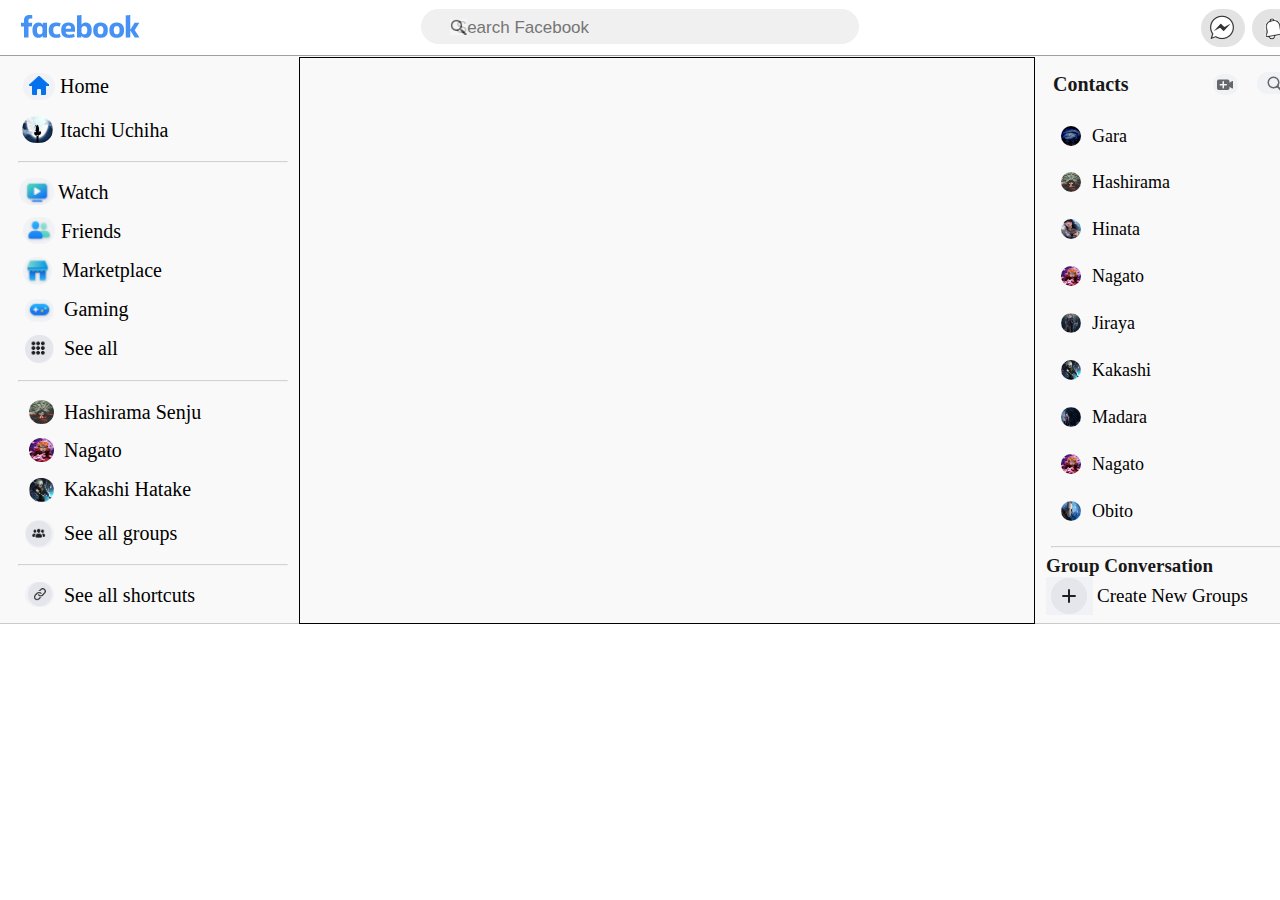
<file: FACEBOOK/index.html>
<!DOCTYPE html>
<html lang="en">

<head>
    <meta charset="UTF-8">
    <meta http-equiv="X-UA-Compatible" content="IE=edge">
    <meta name="viewport" content="width=device-width, initial-scale=1.0">
    <title>Facebook</title>
    <link rel="icon" href="facebook-logo.png">
    <link rel="stylesheet" href="style.css">
</head>

<body>
    <!-- Construction of Header+Border  -->
    <div class="header"></div>

    <!-- Construction of Facebook logo  -->
    <a href="https://www.facebook.com/"><img src="facebook-logo-1.png" alt="Facebook-logo" id="Facebook-logo"></a>

    <!-- Construction of search-icon  -->
    <img src="sreach (3).png" alt="search-icon" id="Search-icon">

    <!-- Construction of Search-BAR  -->
    <input type="url" placeholder="Search Facebook" id="Search-BAR">

    <!-- Construction of combine-notification  -->
    <div class="cover"><img src="Massenger-logo.png" id="Massenger-logo">
        <div class="Message">Messenger</div>
    </div>
    
    <div class="cover1"><img src="Notification-logo.png" id="Notification-logo">
        <div class="Notification">Notification</div>
    </div>

    <div class="cover2"><img src="WALLPAPER.png" id="Profile">
        <div class="Account">Account</div>
    </div>

    <!-- Construction of Main-Body  -->
    <div class="MainBody"></div>

    <!-- Construction of left-side-bar  -->
    <div id="L-side-Bar">

        <!-- Construction of Home opt & icon -->
        <a href="index.html">
        <div id="OPT1"><img src="Home.png" id="home-icon"><span id="mess">Home</span></div>
        </a>

        <!-- Construction of Account opt & icon  -->
        <a href="#">
        <div id="OPT2"><img src="WALLPAPER.png" id="account"><span id="mess1">Itachi Uchiha</span></div>
        </a>

        <!-- Construction of Line of sepration  -->
        <!-- <div id="line"></div> --> <hr>

        <!-- Construction of Watch opt & icon  -->
        <a href="https://www.facebook.com/watch/?ref=tab">
        <div id="OPT3"><img src="video.png" id="video"><span id="mess2">Watch</span></div>
        </a>

        <!-- Construction of Friends opt & icon  -->
        <a href="friends.html">
        <div id="OPT4"><img src="Contact.png" id="Contact"><span id="mess3">Friends</span></div>
        </a>

        <!-- Construction of Market opt & icon  -->
        <a href="#">
        <div id="OPT5"><img src="Market-icon.png" id="Market-icon"><span id="mess4">Marketplace</span></div>
        </a>

        <!-- Construction of Gaming opt & icon  -->
        <a href="#">
        <div id="OPT6"><img src="Game-pad.png" id="Game-pad-icon"><span id="mess5">Gaming</span></div>
        </a>

        <!-- Construction of See All opt & icon  -->
        <a href="#">
        <div id="OPT7"><img src="See-all.png" id="See-all-icon"><span id="mess6">See all</span></div>
        </a>

        <!-- Construction of line of seperation  -->
        <hr id="line-1">

        <!-- Construction of 1st Contact  -->
        <div id="contact-1">
            <img src="Hashirama Senju.jpg" id="Senju"><span id="Name-101">Hashirama Senju</span>
        </div>

        <!-- Construction of 2nd Contact  -->
        <div id="contact-2">
            <img src="Nagato.jpg" id="Uchiha"><span id="Name-102">Nagato</span>
        </div>

        <!-- Construction of 3rd Contact  -->
        <div id="contact-3">
            <img src="Kakashi Hatake.png" id="Hatake"><span id="Name-103">Kakashi Hatake</span>
        </div>

        <!-- Construction of Sell all groups opt & icon  -->
        <a href="#">
        <div id="OPT8"><img src="Group.png" id="Group-icno"><span id="mess7">See all groups</span></div>
        </a>

        <!-- Construction of line of seperation  -->
        <hr id="line-2">

        <!-- Construction of Short-cut opt & icon  -->
        <a href="#">
        <div id="OPT9"><img src="short-cut.png" id="short-cut-icno"><span id="mess8">See all shortcuts</span></div>
        </a>
    </div>

    <!-- Construction of right-side-bar  -->
    <div id="R-side-Bar">

        <!-- Construction of Heading  -->
            <h2>Contacts</h2>

        <!-- Construction of Video call opt & icon  -->
        <div id="video-call"><img src="video-call.png" id="call-v"></div>

        <!-- Construction of Search opt & icon  -->
        <div id="search"><img src="search.png" id="khog"></div>

        <!-- Construction of 3 dot & icon  -->
        <div id="DOT-1"></div>
        <div id="DOT-2"></div>
        <div id="DOT-3"></div>
        <div id="hover"></div>

        <!-- Construction of contact-1 -->
        <a href="#">
            <div id="Person-1"><img src="Gara.jpg" id="Gara"><span id="Name1">Gara</span></div>
        </a>

        <!-- Construction of contact-2 -->
        <a href="#">
            <div id="Person-2"><img src="Hashirama Senju.jpg" id="Hashirama"><span id="Name2">Hashirama</span></div>
        </a>

        <!-- Construction of contact-3 -->
        <a href="#">
            <div id="Person-3"><img src="Hinata Hyuga.jpg" id="Hinata"><span id="Name3">Hinata</span></div>
        </a>

        <!-- Construction of contact-4 -->
        <a href="#">
            <div id="Person-4"><img src="Nagato.jpg" id="Itachi"><span id="Name4">Nagato</span></div>
        </a>

        <!-- Construction of contact-5 -->
        <a href="#">
            <div id="Person-5"><img src="Jiraya.png" id="Jiraya"><span id="Name5">Jiraya</span></div>
        </a>

        <!-- Construction of contact-6 -->
        <a href="#">
            <div id="Person-6"><img src="Kakashi Hatake.png" id="Kakashi"><span id="Name6">Kakashi</span></div>
        </a>

        <!-- Construction of contact-7 -->
        <a href="#">
            <div id="Person-7"><img src="Madara Uchiha.png" id="Madara"><span id="Name7">Madara</span></div>
        </a>

        <!-- Construction of contact-8 -->
        <a href="#">
            <div id="Person-8"><img src="Nagato.jpg" id="Nagato"><span id="Name8">Nagato</span></div>
        </a>

        <!-- Construction of contact-9 -->
        <a href="#">
            <div id="Person-9"><img src="Obito Uchiha.png" id="Obito"><span id="Name9">Obito</span></div>
        </a>

        <!-- Construction of line of seperation  -->
        <hr id="line-3">

        <!-- Construction of Group Conversation  -->
        <h6>Group Conversation</h6>

        <!-- Construction of Create New Groups opt & icon  -->
        <a href="#">
            <div id="OPT10"><img src="plus.png"><span id="mess9">Create New Groups</span></div>
        </a>
    </div>

    <!-- Construction of M-side-bar  -->
    <div id="M-side-Bar">
        
    </div>
</body>

</html>
</file>
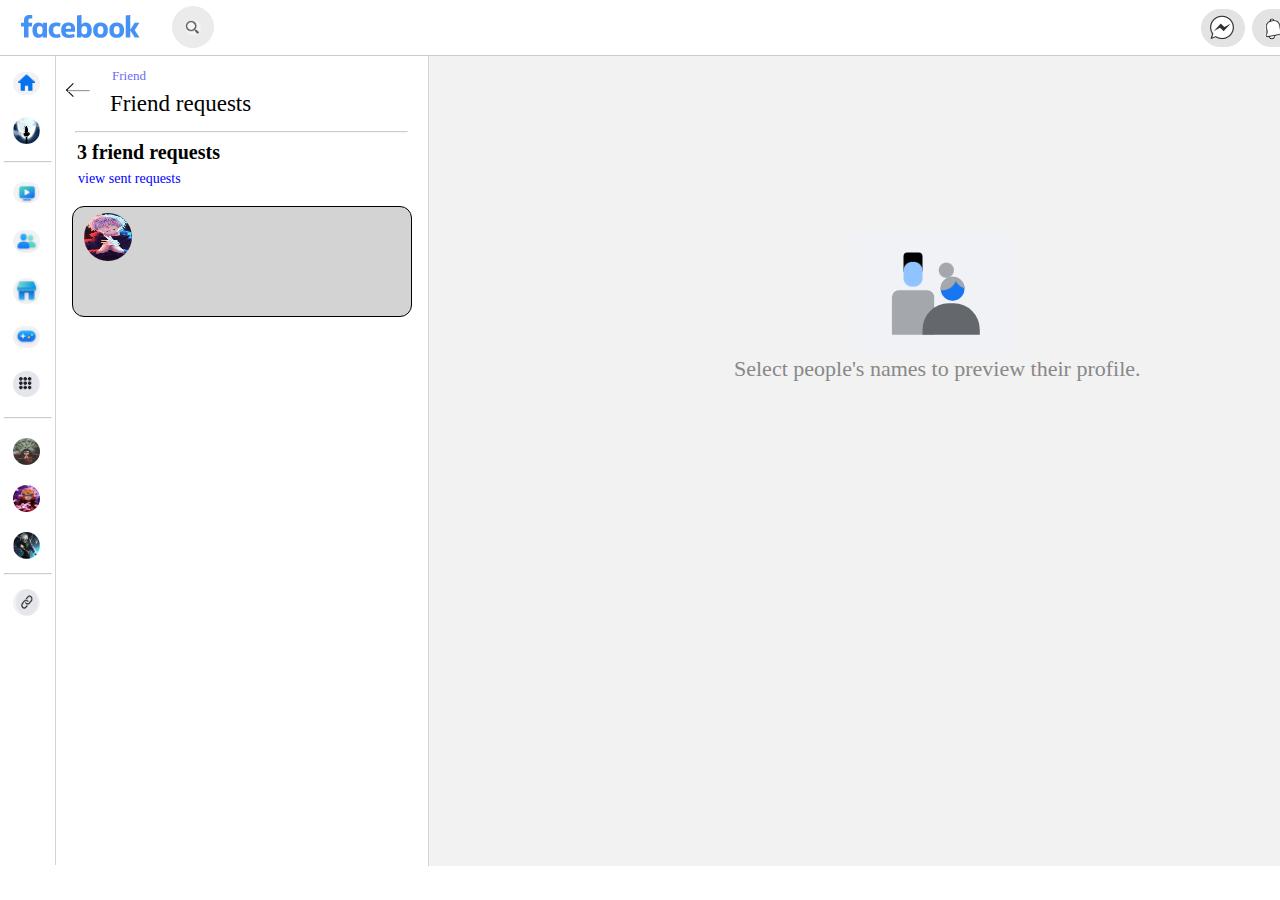
<file: FACEBOOK/friends-request.html>
<!DOCTYPE html>
<html lang="en">
<head>
    <meta charset="UTF-8">
    <meta http-equiv="X-UA-Compatible" content="IE=edge">
    <meta name="viewport" content="width=device-width, initial-scale=1.0">
    <title>Facebook</title>
    <link rel="icon" href="facebook-logo.png">
    <link rel="stylesheet" href="style1.css">
</head>
<body>
    <!-- Construction of Header+Border  -->
    <div class="header"></div>

    <!-- Construction of Facebook logo  -->
    <a href="https://www.facebook.com/"><img src="facebook-logo-1.png" alt="Facebook-logo" id="Facebook-logo"></a>

    <!-- Construction of search-icon  -->
    <div id="border"></div>
    <img src="sreach (3).png" alt="search-icon" id="Search-icon">

    <!-- Construction of combine-notification  -->
    <div class="cover"><img src="Massenger-logo.png" id="Massenger-logo">
        <div class="Message">Messenger</div>
    </div>

    <div class="cover1"><img src="Notification-logo.png" id="Notification-logo">
        <div class="Notification">Notification</div>
    </div>

    <div class="cover2"><img src="WALLPAPER.png" id="Profile">
        <div class="Account">Account</div>
    </div>

    <!-- Construction of left-side-bar  -->
    <div id="L-side-Bar">

        <!-- Construction of Home icon  -->
        <div id="Home">
            <img src="Home.png" id="Home-icon">
            <span id="label-101">Home</span>
        </div>

        <!-- Construction of Account icon  -->
        <div id="Account">
            <img src="WALLPAPER.png" id="Account-icon">
            <span id="label-102">Account</span>
        </div>

        <!-- Construction of line of seperation  -->
        <hr id="L1">

        <!-- Construction of Watch icon  -->
        <div id="Watch">
            <img src="video.png" id="Watch-icon">
            <span id="label-103">Watch</span>
        </div>

        <!-- Construction of Contact icon  -->
        <div id="Contact">
            <img src="Contact.png" id="Contact-icon">
            <span id="label-104">Contact</span>
        </div>

        <!-- Construction of Marketplace icon  -->
        <div id="Marketplace">
            <img src="Market-icon.png" id="Marketplace-icon">
            <span id="label-105">Marketplace</span>
        </div>

        <!-- Construction of Gaming icon  -->
        <div id="Gaming">
            <img src="Game-pad.png" id="Gaming-icon">
            <span id="label-106">Gaming</span>
        </div>

        <!-- Construction of See-all icon  -->
        <div id="See-all">
            <img src="See-all.png" id="See-all-icon">
            <span id="label-107">See All</span>
        </div>

        <!-- Construction of line of seperation  -->
        <hr id="L2">

        <!-- Construction of Hashirama senju  -->
        <div id="Hashirama">
            <img src="Hashirama Senju.jpg" id="Hashirama-icon">
            <span id="label-108">Hashirama</span>
        </div>

        <!-- Construction of Itachi Uchiha  -->
        <div id="Itachi">
            <img src="Nagato.jpg" id="Itachi-icon">
            <span id="label-109">Nagato</span>
        </div>

        <!-- Construction of Kakashi Hatake  -->
        <div id="Kakashi">
            <img src="Kakashi Hatake.png" id="Kakashi-icon">
            <span id="label-110">Kakashi</span>
        </div>

        <!-- Construction of line of seperation  -->
        <hr id="L3">

        <!-- Construction of Shortcuts  -->
        <div id="Shortcuts">
            <img src="short-cut.png" id="Shortcuts-icon">
            <span id="label-111">Shortcuts</span>
        </div>
    </div>

    <!-- Construction of middel-left side-bar  -->
    <div id="MR-side-Bar">

        <!-- Construction of line of seperation -->
        <hr id="line-1">

        <!-- Construction of left-side-arrow  -->
        <div id="round">
            <div id="arrow-head"></div>
            <hr id="arrow-body"></div>
            <a href="friends.html"><span id="small-head">Friend</span></a>
            <span id="head-top">Friend requests</span>
            <span id="bottom-line">3 friend requests</span>
            <span id="inferior">view sent requests</span>

            <!-- Construction of block-1  -->
            <div id="block-1">
                <img src="Gojo.jpg" id="Gojo">
                <span id=""></span>
                <!-- <button id="Confirm"></button> -->
                <!-- <button id="Delete"></button> -->
            </div>

            <!-- Construction of block-2  -->
            <div id="block-2"></div>

            <!-- Construction of block-3  -->
            <div id="block-3"></div>
    </div>

    <!-- Construction of main-block  -->
    <div id="main-block">
        <img src="people.png" id="people">
        <span id="written">Select people's names to preview their profile.</span>
    </div>
</body>
</html>
</file>
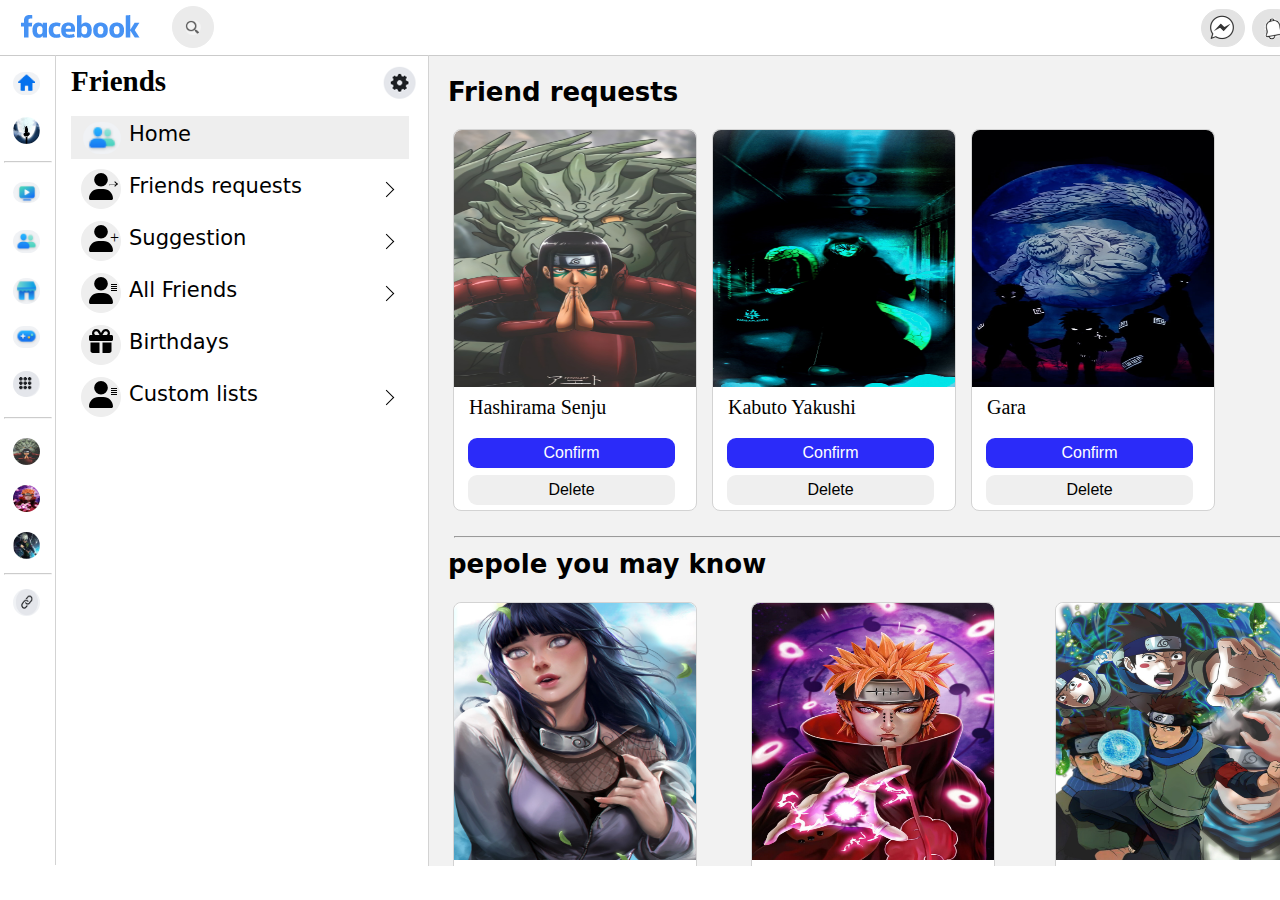
<file: FACEBOOK/friends.html>
<!DOCTYPE html>
<html lang="en">

<head>
    <meta charset="UTF-8">
    <meta http-equiv="X-UA-Compatible" content="IE=edge">
    <meta name="viewport" content="width=device-width, initial-scale=1.0">
    <title>Friends</title>
    <link rel="icon" href="facebook-logo.png">
    <link rel="stylesheet" href="style1.css">
    <style>
        /* Manage the Header Border  */
        .header {
            position: absolute;
            border: 1px solid;
            width: 1365px;
            margin-left: -9px;
            margin-top: -9px;
            height: 55px;
            opacity: 0.2;
            background: white;
        }

        /* Manage the Facebook-logo in Header Content  */
        #Facebook-logo {
            margin-top: -4px;
            cursor: pointer;
        }

        /* Manage the search icon  */
        #Search-icon {
            position: absolute;
            margin: 12px 0 0 33px;
            width: 16px;
            opacity: 0.6;
            border-radius: 33px;
        }

        /* Manage the Search icon border  */
        #border {
            position: absolute;
            margin: -46px 0 0 164px;
            border: 1px solid rgb(235, 235, 235);
            width: 40px;
            height: 40px;
            border-radius: 31px;
            background-color: rgb(235, 235, 235);
        }

        #border:hover {
            cursor: pointer;
            background-color: lightgray;
        }

        /* Manage the combine-notification  */
        .cover {
            position: absolute;
            margin-left: 1193px;
            margin-top: -43px;
            border-top: 1px solid rgb(227, 227, 227);
            border-bottom: 1px solid rgb(227, 227, 227);
            border-left: 1px solid rgb(227, 227, 227);
            border-right: 1px solid rgb(227, 227, 227);
            width: 42px;
            height: 36px;
            border-radius: 34px;
            background: rgb(227, 227, 227);
            cursor: pointer;
        }

        .cover1 {
            position: absolute;
            margin-left: 1244px;
            margin-top: -43px;
            border-top: 1px solid rgb(227, 227, 227);
            border-bottom: 1px solid rgb(227, 227, 227);
            border-left: 1px solid rgb(227, 227, 227);
            border-right: 1px solid rgb(227, 227, 227);
            width: 42px;
            height: 36px;
            border-radius: 32px;
            background: rgb(227, 227, 227);
            cursor: pointer;
        }

        #Massenger-logo {
            position: absolute;
            width: 24px;
            margin-left: 8px;
            margin-top: 4px;
        }

        .Message {
            display: none;
        }

        .cover:hover .Message {
            display: block;
            position: absolute;
            border: 1px solid;
            margin-top: 49px;
            width: 107px;
            text-align: center;
            margin-left: -31px;
            background: black;
            color: white;
            height: 25px;
            font-size: 20px;
            border-radius: 6px;
            font-family: math;
            z-index: 8000;
        }


        #Notification-logo {
            position: absolute;
            width: 22px;
            margin-top: 8px;
            margin-left: 9px;
            border-radius: 26px;
        }

        .Notification {
            display: none;
        }

        .cover1:hover .Notification {
            display: block;
            position: absolute;
            border: 1px solid;
            margin-top: 49px;
            width: 117px;
            text-align: center;
            margin-left: -37px;
            background: black;
            color: white;
            height: 25px;
            font-size: 20px;
            border-radius: 6px;
            font-family: math;
            z-index: 8000;
        }

        .cover2 {
            position: absolute;
            margin-left: 1286px;
            margin-top: -43px;
            cursor: pointer;
        }

        #Profile {
            position: absolute;
            width: 42px;
            height: 36px;
            margin-top: 0;
            margin-left: 9px;
            border-radius: 32px;
        }

        .Account {
            display: none;
        }

        .cover2:hover .Account {
            display: block;
            position: absolute;
            border: 1px solid;
            margin-top: 49px;
            width: 93px;
            text-align: center;
            margin-left: -23px;
            background: black;
            color: white;
            height: 25px;
            font-size: 20px;
            border-radius: 6px;
            font-family: math;
            z-index: 8000;
        }

        /* ------------------------------------------------------------------------------------------------------- */
        /* Manage the left side bar  */
        #L-side-Bar {
            position: absolute;
            border-right: 1px solid lightgray;
            margin: 3px 0 0 -9px;
            width: 56px;
            height: 90vh;
        }

        /* Manage the Home icon  */
        #Home {
            position: absolute;
            width: 44px;
            height: 44px;
            border-radius: 57px;
            margin: 7px 0 0 5px;
        }

        #Home:hover {
            background-color: lightgray;
            cursor: pointer;
        }

        #Home:hover #label-101 {
            display: block;
            position: absolute;
            margin-left: 59px;
            margin-top: 9px;
            border: 1px solid;
            width: 70px;
            text-align: center;
            height: 24px;
            font-size: 19px;
            border-radius: 9px;
            background-color: black;
            color: white;
            z-index: 500;
        }

        #Home-icon {
            position: absolute;
            margin: 10px 0 0 9px;
            border-radius: 24px;
            cursor: pointer;
            width: 27px;
        }

        #Home-icon:hover #label-101 {
            display: block;
            position: absolute;
            margin-left: 59px;
            margin-top: 9px;
            border: 1px solid;
            width: 70px;
            text-align: center;
            height: 24px;
            font-size: 19px;
            border-radius: 9px;
            background-color: black;
            color: white;
            z-index: 500;
        }

        #label-101 {
            display: none;
        }

        /* Manage the Account  */
        #Account {
            position: absolute;
            width: 44px;
            height: 44px;
            border-radius: 57px;
            margin: 53px 0 0 5px;
        }

        #Account:hover {
            background-color: lightgray;
            cursor: pointer;
        }

        #Account:hover #label-102 {
            display: block;
            position: absolute;
            margin-left: 59px;
            margin-top: 9px;
            border: 1px solid;
            width: 90px;
            text-align: center;
            height: 24px;
            font-size: 19px;
            border-radius: 9px;
            background-color: black;
            color: white;
            z-index: 500;
        }

        #Account-icon {
            position: absolute;
            margin: 9px 0 0 9px;
            border-radius: 24px;
            cursor: pointer;
            width: 27px;
            height: 27px;
        }

        #Account-icon:hover #label-102 {
            display: block;
            position: absolute;
            margin-left: 59px;
            margin-top: 9px;
            border: 1px solid;
            width: 90px;
            text-align: center;
            height: 24px;
            font-size: 19px;
            border-radius: 9px;
            background-color: black;
            color: white;
            z-index: 500;
        }

        #label-102 {
            display: none;
        }

        /* Manage the line of seperation  */
        #L1 {
            position: absolute;
            margin: 106px 0 0 5px;
            width: 46px;
            opacity: 0.5;
        }

        /* Manage the Watch icon  */
        #Watch {
            position: absolute;
            width: 44px;
            height: 44px;
            border-radius: 57px;
            margin: 115px 0 0 5px;
        }

        #Watch:hover {
            background-color: lightgray;
            cursor: pointer;
        }

        #Watch:hover #label-103 {
            display: block;
            position: absolute;
            margin-left: 59px;
            margin-top: 9px;
            border: 1px solid;
            width: 90px;
            text-align: center;
            height: 24px;
            font-size: 19px;
            border-radius: 9px;
            background-color: black;
            color: white;
            z-index: 500;
        }

        #Watch-icon {
            position: absolute;
            margin: 12px 0 0 9px;
            border-radius: 24px;
            cursor: pointer;
            width: 27px;
        }

        #Watch-icon:hover #label-103 {
            display: block;
            position: absolute;
            margin-left: 59px;
            margin-top: 9px;
            border: 1px solid;
            width: 90px;
            text-align: center;
            height: 24px;
            font-size: 19px;
            border-radius: 9px;
            background-color: black;
            color: white;
            z-index: 500;
        }

        #label-103 {
            display: none;
        }

        /* Manage the Contact */
        #Contact {
            position: absolute;
            width: 44px;
            height: 44px;
            border-radius: 57px;
            margin: 163px 0 0 5px;
        }

        #Contact:hover {
            background-color: lightgray;
            cursor: pointer;
        }

        #Contact:hover #label-104 {
            display: block;
            position: absolute;
            margin-left: 59px;
            margin-top: 9px;
            border: 1px solid;
            width: 90px;
            text-align: center;
            height: 24px;
            font-size: 19px;
            border-radius: 9px;
            background-color: black;
            color: white;
            z-index: 500;
        }

        #Contact-icon {
            position: absolute;
            margin: 12px 0 0 9px;
            border-radius: 24px;
            cursor: pointer;
            width: 27px;
        }

        #Contact-icon:hover #label-104 {
            display: block;
            position: absolute;
            margin-left: 59px;
            margin-top: 9px;
            border: 1px solid;
            width: 90px;
            text-align: center;
            height: 24px;
            font-size: 19px;
            border-radius: 9px;
            background-color: black;
            color: white;
            z-index: 500;
        }

        #label-104 {
            display: none;
        }

        /* Manage the Marketplace  */
        #Marketplace {
            position: absolute;
            width: 44px;
            height: 44px;
            border-radius: 57px;
            margin: 211px 0 0 5px;
        }

        #Marketplace:hover {
            background-color: lightgray;
            cursor: pointer;
        }

        #Marketplace:hover #label-105 {
            display: block;
            position: absolute;
            margin-left: 59px;
            margin-top: 9px;
            border: 1px solid;
            width: 110px;
            text-align: center;
            height: 24px;
            font-size: 19px;
            border-radius: 9px;
            background-color: black;
            color: white;
            z-index: 500;
        }

        #Marketplace-icon {
            position: absolute;
            margin: 12px 0 0 9px;
            border-radius: 24px;
            cursor: pointer;
            width: 27px;
        }

        #Marketplace-icon:hover #label-105 {
            display: block;
            position: absolute;
            margin-left: 59px;
            margin-top: 9px;
            border: 1px solid;
            width: 110px;
            text-align: center;
            height: 24px;
            font-size: 19px;
            border-radius: 9px;
            background-color: black;
            color: white;
            z-index: 500;
        }

        #label-105 {
            display: none;
        }

        /* Manage the Gaming  */
        #Gaming {
            position: absolute;
            width: 44px;
            height: 44px;
            border-radius: 57px;
            margin: 259px 0 0 5px;
        }

        #Gaming:hover {
            background-color: lightgray;
            cursor: pointer;
        }

        #Gaming:hover #label-106 {
            display: block;
            position: absolute;
            margin-left: 59px;
            margin-top: 9px;
            border: 1px solid;
            width: 90px;
            text-align: center;
            height: 24px;
            font-size: 19px;
            border-radius: 9px;
            background-color: black;
            color: white;
            z-index: 500;
        }

        #Gaming-icon {
            position: absolute;
            margin: 12px 0 0 9px;
            border-radius: 24px;
            cursor: pointer;
            width: 27px;
        }

        #Gaming-icon:hover #label-106 {
            display: block;
            position: absolute;
            margin-left: 59px;
            margin-top: 9px;
            border: 1px solid;
            width: 90px;
            text-align: center;
            height: 24px;
            font-size: 19px;
            border-radius: 9px;
            background-color: black;
            color: white;
            z-index: 500;
        }

        #label-106 {
            display: none;
        }

        /* Manage the See-all  */
        #See-all {
            position: absolute;
            width: 44px;
            height: 44px;
            border-radius: 57px;
            margin: 307px 0 0 5px;
        }

        #See-all:hover {
            background-color: lightgray;
            cursor: pointer;
        }

        #See-all:hover #label-107 {
            display: block;
            position: absolute;
            margin-left: 59px;
            margin-top: 9px;
            border: 1px solid;
            width: 90px;
            text-align: center;
            height: 24px;
            font-size: 19px;
            border-radius: 9px;
            background-color: black;
            color: white;
            z-index: 500;
        }

        #See-all-icon {
            position: absolute;
            margin: 9px 0 0 9px;
            border-radius: 24px;
            cursor: pointer;
            width: 27px;
        }

        #See-all-icon:hover #label-107 {
            display: block;
            position: absolute;
            margin-left: 59px;
            margin-top: 9px;
            border: 1px solid;
            width: 90px;
            text-align: center;
            height: 24px;
            font-size: 19px;
            border-radius: 9px;
            background-color: black;
            color: white;
            z-index: 500;
        }

        #label-107 {
            display: none;
        }

        /* Manage the line of seperation  */
        #L2 {
            position: absolute;
            margin: 362px 0 0 5px;
            width: 46px;
            opacity: 0.5;
        }

        /* Manage the Hashirama Senju */
        #Hashirama {
            position: absolute;
            width: 44px;
            height: 44px;
            border-radius: 57px;
            margin: 374px 0 0 5px;
        }

        #Hashirama:hover {
            background-color: lightgray;
            cursor: pointer;
        }

        #Hashirama:hover #label-108 {
            display: block;
            position: absolute;
            margin-left: 59px;
            margin-top: 9px;
            border: 1px solid;
            width: 120px;
            text-align: center;
            height: 24px;
            font-size: 19px;
            border-radius: 9px;
            background-color: black;
            color: white;
            z-index: 500;
        }

        #Hashirama-icon {
            position: absolute;
            margin: 9px 0 0 9px;
            border-radius: 24px;
            cursor: pointer;
            width: 27px;
            height: 27px;
        }

        #Hashirama-icon:hover #label-108 {
            display: block;
            position: absolute;
            margin-left: 59px;
            margin-top: 9px;
            border: 1px solid;
            width: 120px;
            text-align: center;
            height: 24px;
            font-size: 19px;
            border-radius: 9px;
            background-color: black;
            color: white;
            z-index: 500;
        }

        #label-108 {
            display: none;
        }

        /* Manage the Itachi Uchiha */
        #Itachi {
            position: absolute;
            width: 44px;
            height: 44px;
            border-radius: 57px;
            margin: 421px 0 0 5px;
        }

        #Itachi:hover {
            background-color: lightgray;
            cursor: pointer;
        }

        #Itachi:hover #label-109 {
            display: block;
            position: absolute;
            margin-left: 59px;
            margin-top: 9px;
            border: 1px solid;
            width: 100px;
            text-align: center;
            height: 24px;
            font-size: 19px;
            border-radius: 9px;
            background-color: black;
            color: white;
            z-index: 500;
        }

        #Itachi-icon {
            position: absolute;
            margin: 9px 0 0 9px;
            border-radius: 24px;
            cursor: pointer;
            width: 27px;
            height: 27px;
        }

        #Itachi-icon:hover #label-109 {
            display: block;
            position: absolute;
            margin-left: 59px;
            margin-top: 9px;
            border: 1px solid;
            width: 100px;
            text-align: center;
            height: 24px;
            font-size: 19px;
            border-radius: 9px;
            background-color: black;
            color: white;
            z-index: 500;
        }

        #label-109 {
            display: none;
        }

        /* Manage the Kakashi Hatake */
        #Kakashi {
            position: absolute;
            width: 44px;
            height: 44px;
            border-radius: 57px;
            margin: 468px 0 0 5px;
        }

        #Kakashi:hover {
            background-color: lightgray;
            cursor: pointer;
        }

        #Kakashi:hover #label-110 {
            display: block;
            position: absolute;
            margin-left: 59px;
            margin-top: 9px;
            border: 1px solid;
            width: 100px;
            text-align: center;
            height: 24px;
            font-size: 19px;
            border-radius: 9px;
            background-color: black;
            color: white;
            z-index: 500;
        }

        #Kakashi-icon {
            position: absolute;
            margin: 9px 0 0 9px;
            border-radius: 24px;
            cursor: pointer;
            width: 27px;
            height: 27px;
        }

        #Kakashi-icon:hover #label-110 {
            display: block;
            position: absolute;
            margin-left: 59px;
            margin-top: 9px;
            border: 1px solid;
            width: 100px;
            text-align: center;
            height: 24px;
            font-size: 19px;
            border-radius: 9px;
            background-color: black;
            color: white;
            z-index: 500;
        }

        #label-110 {
            display: none;
        }


        /* Manage the line of seperation  */
        #L3 {
            position: absolute;
            margin: 518px 0 0 5px;
            width: 46px;
            opacity: 0.5;
        }

        /* Manage the Shortcuts */
        #Shortcuts {
            position: absolute;
            width: 44px;
            height: 44px;
            border-radius: 57px;
            margin: 525px 0 0 5px;
        }

        #Shortcuts:hover {
            background-color: lightgray;
            cursor: pointer;
        }

        #Shortcuts:hover #label-111 {
            display: block;
            position: absolute;
            margin-left: 59px;
            margin-top: 9px;
            border: 1px solid;
            width: 100px;
            text-align: center;
            height: 24px;
            font-size: 19px;
            border-radius: 9px;
            background-color: black;
            color: white;
            z-index: 500;
        }

        #Shortcuts-icon {
            position: absolute;
            margin: 9px 0 0 9px;
            border-radius: 24px;
            cursor: pointer;
            width: 27px;
            height: 27px;
        }

        #Shortcuts-icon:hover #label-111 {
            display: block;
            position: absolute;
            margin-left: 59px;
            margin-top: 9px;
            border: 1px solid;
            width: 100px;
            text-align: center;
            height: 24px;
            font-size: 19px;
            border-radius: 9px;
            background-color: black;
            color: white;
            z-index: 500;
        }

        #label-111 {
            display: none;
        }

        /* ------------------------------------------------------------------------------------------------------- */
        /* Manage the middel-left side bar  */
        #MR-side-Bar {
            position: absolute;
            margin: 3px 0 0 47px;
            width: 373px;
            height: 90vh;
            border-right: 1px solid lightgray;
        }

        /* Manage the titel  */
        #Friends {
            position: absolute;
            margin: 10px 0 0 16px;
            width: 86px;
            height: 23px;
            font-size: 29px;
            font-weight: 600;
            cursor: grab;
        }

        /* Manage the setting icon  */
        #setting {
            position: absolute;
            margin: 11px 0 0 326px;
            cursor: pointer;
        }

        /* ----------------------------------------------------------------------------------------------------- */
        /* Manage the Home  */
        #Block-1 {
            position: absolute;
            border: none;
            margin: 61px 0 0 16px;
            width: 338px;
            height: 43px;
            background-color: rgb(238, 238, 238);
        }

        #pic-1 {
            position: absolute;
            margin: 6px 0 0 12px;
            width: 38px;
            border-radius: 27px;
        }

        #B-1 {
            position: absolute;
            margin: 6px 0 0 58px;
            font-size: 21px;
            font-family: system-ui;
        }

        #Block-1:hover {
            background-color: lightgray;
            cursor: pointer;
        }

        /* ------------------------------------------------------------------------------------------------------ */
        /* Manage the Friends request */
        #Block-2 {
            position: absolute;
            margin: 113px 0 0 16px;
            width: 338px;
            height: 43px;
        }

        #user {
            position: absolute;
            width: 24px;
            margin: 3px 0 0 7px;
        }

        #B-2 {
            position: absolute;
            margin: 6px 0 0 58px;
            font-size: 21px;
            font-family: system-ui;
            color: black;
        }

        #circle {
            position: absolute;
            border: 1px solid rgb(238, 238, 238);
            width: 38px;
            height: 38px;
            margin: 1px 0 0 10px;
            border-radius: 49px;
            background-color: rgb(238, 238, 238);
        }

        #angular {
            position: absolute;
            margin: 16px 0 0 310px;
            width: 10px;
            height: 10px;
            transform: rotate(45deg);
            border-right: 1px solid black;
            border-top: 1px solid black;
        }

        .dash {
            position: absolute;
            width: 6px;
            margin: 16.1px 0 0 38px;
            color: black;
        }

        #arrow-frd {
            position: absolute;
            margin: 14px 0 0 42px;
            width: 3px;
            height: 3px;
            transform: rotate(45deg);
            border-right: 1px solid black;
            border-top: 1px solid black;
        }

        #Block-2:hover {
            background-color: rgb(238, 238, 238);
            cursor: pointer;
        }

        /* ------------------------------------------------------------------------------------------------------ */
        /* Manage the Suggestion */
        #Block-3 {
            position: absolute;
            margin: 165px 0 0 16px;
            width: 338px;
            height: 43px;
        }

        #circle-1 {
            position: absolute;
            border: 1px solid rgb(238, 238, 238);
            width: 38px;
            height: 38px;
            margin: 1px 0 0 10px;
            border-radius: 49px;
            background-color: rgb(238, 238, 238);
        }

        #user-1 {
            position: absolute;
            width: 24px;
            margin: 3px 0 0 7px;
        }

        #B-3 {
            position: absolute;
            margin: 6px 0 0 58px;
            font-size: 21px;
            font-family: system-ui;
            color: black;
        }

        #angular-1 {
            position: absolute;
            margin: 16px 0 0 310px;
            width: 10px;
            height: 10px;
            transform: rotate(45deg);
            border-right: 1px solid black;
            border-top: 1px solid black;
        }

        #Block-3:hover {
            background-color: rgb(238, 238, 238);
            cursor: pointer;
        }

        #plus {
            position: absolute;
            margin: 9px 0 0 39px;
        }

        /* ------------------------------------------------------------------------------------------------------ */
        /* Manage the All Friends */
        #Block-4 {
            position: absolute;
            margin: 217px 0 0 16px;
            width: 338px;
            height: 43px;
        }

        #circle-2 {
            position: absolute;
            border: 1px solid rgb(238, 238, 238);
            width: 38px;
            height: 38px;
            margin: 1px 0 0 10px;
            border-radius: 49px;
            background-color: rgb(238, 238, 238);
        }

        #user-2 {
            position: absolute;
            width: 24px;
            margin: 3px 0 0 7px;
        }

        #B-4 {
            position: absolute;
            margin: 6px 0 0 58px;
            font-size: 21px;
            font-family: system-ui;
            color: black;
        }

        #angular-2 {
            position: absolute;
            margin: 16px 0 0 310px;
            width: 10px;
            height: 10px;
            transform: rotate(45deg);
            border-right: 1px solid black;
            border-top: 1px solid black;
        }

        #top-line {
            position: absolute;
            border-top: 1px solid black;
            border-bottom: 1px solid black;
            margin: 12px 0 0 40px;
            width: 6px;
            height: 1px;
        }

        #bottom-line {
            position: absolute;
            border-top: 1px solid black;
            border-bottom: 1px solid black;
            margin: 16px 0 0 40px;
            width: 6px;
            height: 1px;
        }

        #Block-4:hover {
            background-color: rgb(238, 238, 238);
            cursor: pointer;
        }

        /* ------------------------------------------------------------------------------------------------------ */
        /* Manage the Birthday */
        #Block-5 {
            position: absolute;
            margin: 269px 0 0 16px;
            width: 338px;
            height: 43px;
        }

        #circle-3 {
            position: absolute;
            border: 1px solid rgb(238, 238, 238);
            width: 38px;
            height: 38px;
            margin: 1px 0 0 10px;
            border-radius: 49px;
            background-color: rgb(238, 238, 238);
        }

        #user-3 {
            position: absolute;
            width: 24px;
            margin: 3px 0 0 7px;
        }

        #B-5 {
            position: absolute;
            margin: 6px 0 0 58px;
            font-size: 21px;
            font-family: system-ui;
            color: black;
        }

        #Block-5:hover {
            background-color: rgb(238, 238, 238);
            cursor: pointer;
        }

        /* ------------------------------------------------------------------------------------------------------ */
        /* Manage the Custom list */
        #Block-6 {
            position: absolute;
            margin: 321px 0 0 16px;
            width: 338px;
            height: 43px;
        }

        #circle-4 {
            position: absolute;
            border: 1px solid rgb(238, 238, 238);
            width: 38px;
            height: 38px;
            margin: 1px 0 0 10px;
            border-radius: 49px;
            background-color: rgb(238, 238, 238);
        }

        #user-4 {
            position: absolute;
            width: 24px;
            margin: 3px 0 0 7px;
        }

        #B-6 {
            position: absolute;
            margin: 6px 0 0 58px;
            font-size: 21px;
            font-family: system-ui;
            color: black;
        }

        #angular-4 {
            position: absolute;
            margin: 16px 0 0 310px;
            width: 10px;
            height: 10px;
            transform: rotate(45deg);
            border-right: 1px solid black;
            border-top: 1px solid black;
        }

        #top-line-1 {
            position: absolute;
            border-top: 1px solid black;
            border-bottom: 1px solid black;
            margin: 12px 0 0 40px;
            width: 6px;
            height: 1px;
        }

        #bottom-line-1 {
            position: absolute;
            border-top: 1px solid black;
            border-bottom: 1px solid black;
            margin: 16px 0 0 40px;
            width: 6px;
            height: 1px;
        }

        #Block-6:hover {
            background-color: rgb(238, 238, 238);
            cursor: pointer;
        }

        /* ------------------------------------------------------------------------------------------------------- */
        /* Manage the main-block  */
        #main-block {
            border-left: 1px solid lightgray;
            position: absolute;
            margin: 4px 0 0 420px;
            width: 936px;
            height: 90vh;
            background-color: rgb(242, 242, 242);
            box-sizing: border-box;
            overflow: hidden;
            /* It is used to hide the extra things overflowing from any container */
            overflow-y: scroll;
            /* ITt is used to show the hidden content which is overflowing */
        }

        /* ------------------------------------------------------------------------------------------------------- */
        /* Manage the heading-1 */
        #heading-1 {
            position: absolute;
            margin: 21px 0 0 19px;
            font-size: 26px;
            font-family: system-ui;
            color: black;
        }

        /* ------------------------------------------------------------------------------------------------------- */
        /* Manage the Friends requests accounts */
        #bilagra-1 {
            position: absolute;
            border: 1px solid lightgray;
            margin: 73px 0 0 24px;
            width: 242px;
            height: 380px;
            border-radius: 8px;
            background-color: #fff;
        }

        /* Manage the image in the div  */
        #ambrodil-1 {
            position: absolute;
            width: 242px;
            height: 257px;
            border-radius: 8px 8px 0 0;
            cursor: pointer;
        }

        /* Manage the name of the account owner  */
        #naam-1 {
            position: absolute;
            margin: 266px 0 0 15px;
            font-size: 20px;
        }

        #naam-1:hover {
            text-decoration: underline;
            cursor: pointer;
        }

        /* Manage the confirm button  */
        #vagaate {
            position: absolute;
            margin: 308px 0 0 14px;
            width: 207px;
            height: 30px;
            border-radius: 9px;
            background-color: rgb(43, 43, 249);
            color: #fff;
            border: none;
            outline: none;
            cursor: pointer;
            font-size: 16px;
        }

        #vagaate:hover {
            background-color: blue;
        }

        /* Manage the delete button  */
        #naah {
            position: absolute;
            margin: 345px 0 0 14px;
            width: 207px;
            height: 30px;
            border-radius: 9px;
            border: none;
            outline: none;
            cursor: pointer;
            font-size: 16px;
        }

        #naah:hover {
            background-color: lightgray;
        }

        /* ------------------------------------------------------------------------------------------------------- */
        /* Manage the Friends requests accounts */
        #bilagra-2 {
            position: absolute;
            border: 1px solid lightgray;
            margin: 73px 0 0 283px;
            width: 242px;
            height: 380px;
            border-radius: 8px;
            background-color: #fff;
        }

        /* Manage the image in the div  */
        #ambrodil-2 {
            position: absolute;
            width: 242px;
            height: 257px;
            border-radius: 8px 8px 0 0;
            cursor: pointer;
        }

        /* Manage the name of the account owner  */
        #naam-2 {
            position: absolute;
            margin: 266px 0 0 15px;
            font-size: 20px;
        }

        #naam-2:hover {
            text-decoration: underline;
            cursor: pointer;
        }

        /* Manage the confirm button  */
        #vagaate-1 {
            position: absolute;
            margin: 308px 0 0 14px;
            width: 207px;
            height: 30px;
            border-radius: 9px;
            background-color: rgb(43, 43, 249);
            color: #fff;
            border: none;
            outline: none;
            cursor: pointer;
            font-size: 16px;
        }

        #vagaate-1:hover {
            background-color: blue;
        }

        /* Manage the delete button  */
        #naah-1 {
            position: absolute;
            margin: 345px 0 0 14px;
            width: 207px;
            height: 30px;
            border-radius: 9px;
            border: none;
            outline: none;
            cursor: pointer;
            font-size: 16px;
        }

        #naah-1:hover {
            background-color: lightgray;
        }

        /* ------------------------------------------------------------------------------------------------------- */
        /* Manage the Friends requests accounts */
        #bilagra-3 {
            position: absolute;
            border: 1px solid lightgray;
            margin: 73px 0 0 542px;
            width: 242px;
            height: 380px;
            border-radius: 8px;
            background-color: #fff;
        }

        /* Manage the image in the div  */
        #ambrodil-3 {
            position: absolute;
            width: 242px;
            height: 257px;
            border-radius: 8px 8px 0 0;
            cursor: pointer;
        }

        /* Manage the name of the account owner  */
        #naam-3 {
            position: absolute;
            margin: 266px 0 0 15px;
            font-size: 20px;
        }

        #naam-3:hover {
            text-decoration: underline;
            cursor: pointer;
        }

        /* Manage the confirm button  */
        #vagaate-2 {
            position: absolute;
            margin: 308px 0 0 14px;
            width: 207px;
            height: 30px;
            border-radius: 9px;
            background-color: rgb(43, 43, 249);
            color: #fff;
            border: none;
            outline: none;
            cursor: pointer;
            font-size: 16px;
        }

        #vagaate-2:hover {
            background-color: blue;
        }

        /* Manage the delete button  */
        #naah-2 {
            position: absolute;
            margin: 345px 0 0 14px;
            width: 207px;
            height: 30px;
            border-radius: 9px;
            border: none;
            outline: none;
            cursor: pointer;
            font-size: 16px;
        }

        #naah-2:hover {
            background-color: lightgray;
        }

        /* ------------------------------------------------------------------------------------------------------- */
        /* Manage the line of seperation */
        #rekha {
            position: absolute;
            width: 864px;
            margin: 480px 0 0 25px;
        }

        /* ------------------------------------------------------------------------------------------------------- */
        /* Manage the heading-2  */
        #heading-2 {
            position: absolute;
            margin: 493px 0 0 19px;
            font-size: 26px;
            font-family: system-ui;
            color: black;
        }

        /* ------------------------------------------------------------------------------------------------------- */
        /* Manage the Friends requests accounts */
        #bilagra-4 {
            position: absolute;
            border: 1px solid lightgray;
            margin: 546px 0 0 24px;
            width: 242px;
            height: 380px;
            border-radius: 8px;
            background-color: #fff;
        }

        /* Manage the image in the div  */
        #ambrodil-4 {
            position: absolute;
            width: 242px;
            height: 257px;
            border-radius: 8px 8px 0 0;
            cursor: pointer;
        }

        /* Manage the name of the account owner  */
        #naam-4 {
            position: absolute;
            margin: 266px 0 0 15px;
            font-size: 20px;
        }

        #naam-4:hover {
            text-decoration: underline;
            cursor: pointer;
        }

        /* Manage the confirm button  */
        #vagaate-3 {
            position: absolute;
            margin: 308px 0 0 14px;
            width: 207px;
            height: 30px;
            border-radius: 9px;
            background-color: rgb(212, 212, 212);
            color: rgb(43, 43, 249);
            border: none;
            outline: none;
            cursor: pointer;
            font-size: 16px;
        }

        #vagaate-3:hover {
            background-color: rgb(197, 197, 197);
        }

        /* Manage the delete button  */
        #naah-3 {
            position: absolute;
            margin: 345px 0 0 14px;
            width: 207px;
            height: 30px;
            border-radius: 9px;
            border: none;
            outline: none;
            cursor: pointer;
            font-size: 16px;
            background-color: rgb(212, 212, 212);
        }

        #naah-3:hover {
            background-color: rgb(197, 197, 197);
        }

        /* ------------------------------------------------------------------------------------------------------- */
        /* Manage the Friends requests accounts */
        #bilagra-5 {
            position: absolute;
            border: 1px solid lightgray;
            margin: 546px 0 0 322px;
            width: 242px;
            height: 380px;
            border-radius: 8px;
            background-color: #fff;
        }

        /* Manage the image in the div  */
        #ambrodil-5 {
            position: absolute;
            width: 242px;
            height: 257px;
            border-radius: 8px 8px 0 0;
            cursor: pointer;
        }

        /* Manage the name of the account owner  */
        #naam-5 {
            position: absolute;
            margin: 266px 0 0 15px;
            font-size: 20px;
        }

        #naam-5:hover {
            text-decoration: underline;
            cursor: pointer;
        }

        /* Manage the confirm button  */
        #vagaate-4 {
            position: absolute;
            margin: 308px 0 0 14px;
            width: 207px;
            height: 30px;
            border-radius: 9px;
            background-color: rgb(212, 212, 212);
            color: rgb(43, 43, 249);
            border: none;
            outline: none;
            cursor: pointer;
            font-size: 16px;
        }

        #vagaate-4:hover {
            background-color: rgb(197, 197, 197);
        }

        /* Manage the delete button  */
        #naah-4 {
            position: absolute;
            margin: 345px 0 0 14px;
            width: 207px;
            height: 30px;
            border-radius: 9px;
            border: none;
            outline: none;
            cursor: pointer;
            font-size: 16px;
            background-color: rgb(212, 212, 212);
        }

        #naah-4:hover {
            background-color: rgb(197, 197, 197);
        }

        /* ------------------------------------------------------------------------------------------------------- */
        /* Manage the Friends requests accounts */
        #bilagra-6 {
            position: absolute;
            border: 1px solid lightgray;
            margin: 546px 0 0 626px;
            width: 242px;
            height: 380px;
            border-radius: 8px;
            background-color: #fff;
        }

        /* Manage the image in the div  */
        #ambrodil-6 {
            position: absolute;
            width: 242px;
            height: 257px;
            border-radius: 8px 8px 0 0;
            cursor: pointer;
        }

        /* Manage the name of the account owner  */
        #naam-6 {
            position: absolute;
            margin: 266px 0 0 15px;
            font-size: 20px;
        }

        #naam-6:hover {
            text-decoration: underline;
            cursor: pointer;
        }

        /* Manage the confirm button  */
        #vagaate-5 {
            position: absolute;
            margin: 308px 0 0 14px;
            width: 207px;
            height: 30px;
            border-radius: 9px;
            background-color: rgb(212, 212, 212);
            color: rgb(43, 43, 249);
            border: none;
            outline: none;
            cursor: pointer;
            font-size: 16px;
        }

        #vagaate-5:hover {
            background-color: rgb(197, 197, 197);
        }

        /* Manage the delete button  */
        #naah-5 {
            position: absolute;
            margin: 345px 0 0 14px;
            width: 207px;
            height: 30px;
            border-radius: 9px;
            border: none;
            outline: none;
            cursor: pointer;
            font-size: 16px;
            background-color: rgb(212, 212, 212);
        }

        #naah-5:hover {
            background-color: rgb(197, 197, 197);
        }

        /* ------------------------------------------------------------------------------------------------------- */
        /* Manage the Friends requests accounts */
        #bilagra-7 {
            position: absolute;
            border: 1px solid lightgray;
            margin: 960px 0 0 24px;
            width: 242px;
            height: 380px;
            border-radius: 8px;
            background-color: #fff;
        }

        /* Manage the image in the div  */
        #ambrodil-7 {
            position: absolute;
            width: 242px;
            height: 257px;
            border-radius: 8px 8px 0 0;
            cursor: pointer;
        }

        /* Manage the name of the account owner  */
        #naam-7 {
            position: absolute;
            margin: 266px 0 0 15px;
            font-size: 20px;
        }

        #naam-7:hover {
            text-decoration: underline;
            cursor: pointer;
        }

        /* Manage the confirm button  */
        #vagaate-6 {
            position: absolute;
            margin: 308px 0 0 14px;
            width: 207px;
            height: 30px;
            border-radius: 9px;
            background-color: rgb(212, 212, 212);
            color: rgb(43, 43, 249);
            border: none;
            outline: none;
            cursor: pointer;
            font-size: 16px;
        }

        #vagaate-6:hover {
            background-color: rgb(197, 197, 197);
        }

        /* Manage the delete button  */
        #naah-6 {
            position: absolute;
            margin: 345px 0 0 14px;
            width: 207px;
            height: 30px;
            border-radius: 9px;
            border: none;
            outline: none;
            cursor: pointer;
            font-size: 16px;
            background-color: rgb(212, 212, 212);
        }

        #naah-6:hover {
            background-color: rgb(197, 197, 197);
        }

        /* ------------------------------------------------------------------------------------------------------- */
        /* Manage the Friends requests accounts */
        #bilagra-8 {
            position: absolute;
            border: 1px solid lightgray;
            margin: 960px 0 0 322px;
            width: 242px;
            height: 380px;
            border-radius: 8px;
            background-color: #fff;
        }

        /* Manage the image in the div  */
        #ambrodil-8 {
            position: absolute;
            width: 242px;
            height: 257px;
            border-radius: 8px 8px 0 0;
            cursor: pointer;
        }

        /* Manage the name of the account owner  */
        #naam-8 {
            position: absolute;
            margin: 266px 0 0 15px;
            font-size: 20px;
        }

        #naam-8:hover {
            text-decoration: underline;
            cursor: pointer;
        }

        /* Manage the confirm button  */
        #vagaate-7 {
            position: absolute;
            margin: 308px 0 0 14px;
            width: 207px;
            height: 30px;
            border-radius: 9px;
            background-color: rgb(212, 212, 212);
            color: rgb(43, 43, 249);
            border: none;
            outline: none;
            cursor: pointer;
            font-size: 16px;
        }

        #vagaate-7:hover {
            background-color: rgb(197, 197, 197);
        }

        /* Manage the delete button  */
        #naah-7 {
            position: absolute;
            margin: 345px 0 0 14px;
            width: 207px;
            height: 30px;
            border-radius: 9px;
            border: none;
            outline: none;
            cursor: pointer;
            font-size: 16px;
            background-color: rgb(212, 212, 212);
        }

        #naah-7:hover {
            background-color: rgb(197, 197, 197);
        }

        /* ------------------------------------------------------------------------------------------------------- */
        /* Manage the Friends requests accounts */
        #bilagra-9 {
            position: absolute;
            border: 1px solid lightgray;
            margin: 960px 0 0 626px;
            width: 242px;
            height: 380px;
            border-radius: 8px;
            background-color: #fff;
        }

        /* Manage the image in the div  */
        #ambrodil-9 {
            position: absolute;
            width: 242px;
            height: 257px;
            border-radius: 8px 8px 0 0;
            cursor: pointer;
        }

        /* Manage the name of the account owner  */
        #naam-9 {
            position: absolute;
            margin: 266px 0 0 15px;
            font-size: 20px;
        }

        #naam-9:hover {
            text-decoration: underline;
            cursor: pointer;
        }

        /* Manage the confirm button  */
        #vagaate-8 {
            position: absolute;
            margin: 308px 0 0 14px;
            width: 207px;
            height: 30px;
            border-radius: 9px;
            background-color: rgb(212, 212, 212);
            color: rgb(43, 43, 249);
            border: none;
            outline: none;
            cursor: pointer;
            font-size: 16px;
        }

        #vagaate-8:hover {
            background-color: rgb(197, 197, 197);
        }

        /* Manage the delete button  */
        #naah-8 {
            position: absolute;
            margin: 345px 0 0 14px;
            width: 207px;
            height: 30px;
            border-radius: 9px;
            border: none;
            outline: none;
            cursor: pointer;
            font-size: 16px;
            background-color: rgb(212, 212, 212);
        }

        #naah-8:hover {
            background-color: rgb(197, 197, 197);
        }

        /* ------------------------------------------------------------------------------------------------------- */
        /* Manage the Friends requests accounts */
        #bilagra-10 {
            position: absolute;
            border: 1px solid lightgray;
            margin: 1374px 0 0 24px;
            width: 242px;
            height: 380px;
            border-radius: 8px;
            background-color: #fff;
        }

        /* Manage the image in the div  */
        #ambrodil-10 {
            position: absolute;
            width: 242px;
            height: 257px;
            border-radius: 8px 8px 0 0;
            cursor: pointer;
        }

        /* Manage the name of the account owner  */
        #naam-10 {
            position: absolute;
            margin: 266px 0 0 15px;
            font-size: 20px;
        }

        #naam-10:hover {
            text-decoration: underline;
            cursor: pointer;
        }

        /* Manage the confirm button  */
        #vagaate-9 {
            position: absolute;
            margin: 308px 0 0 14px;
            width: 207px;
            height: 30px;
            border-radius: 9px;
            background-color: rgb(212, 212, 212);
            color: rgb(43, 43, 249);
            border: none;
            outline: none;
            cursor: pointer;
            font-size: 16px;
        }

        #vagaate-9:hover {
            background-color: rgb(197, 197, 197);
        }

        /* Manage the delete button  */
        #naah-9 {
            position: absolute;
            margin: 345px 0 0 14px;
            width: 207px;
            height: 30px;
            border-radius: 9px;
            border: none;
            outline: none;
            cursor: pointer;
            font-size: 16px;
            background-color: rgb(212, 212, 212);
        }

        #naah-9:hover {
            background-color: rgb(197, 197, 197);
        }

        /* ------------------------------------------------------------------------------------------------------- */
        /* Manage the Friends requests accounts */
        #bilagra-11 {
            position: absolute;
            border: 1px solid lightgray;
            margin: 1374px 0 0 322px;
            width: 242px;
            height: 380px;
            border-radius: 8px;
            background-color: #fff;
        }

        /* Manage the image in the div  */
        #ambrodil-11 {
            position: absolute;
            width: 242px;
            height: 257px;
            border-radius: 8px 8px 0 0;
            cursor: pointer;
        }

        /* Manage the name of the account owner  */
        #naam-11 {
            position: absolute;
            margin: 266px 0 0 15px;
            font-size: 20px;
        }

        #naam-11:hover {
            text-decoration: underline;
            cursor: pointer;
        }

        /* Manage the confirm button  */
        #vagaate-10 {
            position: absolute;
            margin: 308px 0 0 14px;
            width: 207px;
            height: 30px;
            border-radius: 9px;
            background-color: rgb(212, 212, 212);
            color: rgb(43, 43, 249);
            border: none;
            outline: none;
            cursor: pointer;
            font-size: 16px;
        }

        #vagaate-10:hover {
            background-color: rgb(197, 197, 197);
        }

        /* Manage the delete button  */
        #naah-10 {
            position: absolute;
            margin: 345px 0 0 14px;
            width: 207px;
            height: 30px;
            border-radius: 9px;
            border: none;
            outline: none;
            cursor: pointer;
            font-size: 16px;
            background-color: rgb(212, 212, 212);
        }

        #naah-10:hover {
            background-color: rgb(197, 197, 197);
        }

        /* ------------------------------------------------------------------------------------------------------- */
        /* Manage the Friends requests accounts */
        #bilagra-12 {
            position: absolute;
            border: 1px solid lightgray;
            margin: 1374px 0 0 626px;
            width: 242px;
            height: 380px;
            border-radius: 8px;
            background-color: #fff;
        }

        /* Manage the image in the div  */
        #ambrodil-12 {
            position: absolute;
            width: 242px;
            height: 257px;
            border-radius: 8px 8px 0 0;
            cursor: pointer;
        }

        /* Manage the name of the account owner  */
        #naam-12 {
            position: absolute;
            margin: 266px 0 0 15px;
            font-size: 20px;
        }

        #naam-12:hover {
            text-decoration: underline;
            cursor: pointer;
        }

        /* Manage the confirm button  */
        #vagaate-11 {
            position: absolute;
            margin: 308px 0 0 14px;
            width: 207px;
            height: 30px;
            border-radius: 9px;
            background-color: rgb(212, 212, 212);
            color: rgb(43, 43, 249);
            border: none;
            outline: none;
            cursor: pointer;
            font-size: 16px;
        }

        #vagaate-11:hover {
            background-color: rgb(197, 197, 197);
        }

        /* Manage the delete button  */
        #naah-11 {
            position: absolute;
            margin: 345px 0 0 14px;
            width: 207px;
            height: 30px;
            border-radius: 9px;
            border: none;
            outline: none;
            cursor: pointer;
            font-size: 16px;
            background-color: rgb(212, 212, 212);
        }

        #naah-11:hover {
            background-color: rgb(197, 197, 197);
        }

        /* ------------------------------------------------------------------------------------------------------- */
        /* Manage the Friends requests accounts */
        #bilagra-13 {
            position: absolute;
            border: 1px solid lightgray;
            margin: 1788px 0 0 24px;
            width: 242px;
            height: 380px;
            border-radius: 8px;
            background-color: #fff;
        }

        /* Manage the image in the div  */
        #ambrodil-13 {
            position: absolute;
            width: 242px;
            height: 257px;
            border-radius: 8px 8px 0 0;
            cursor: pointer;
        }

        /* Manage the name of the account owner  */
        #naam-13 {
            position: absolute;
            margin: 266px 0 0 15px;
            font-size: 20px;
        }

        #naam-13:hover {
            text-decoration: underline;
            cursor: pointer;
        }

        /* Manage the confirm button  */
        #vagaate-12 {
            position: absolute;
            margin: 308px 0 0 14px;
            width: 207px;
            height: 30px;
            border-radius: 9px;
            background-color: rgb(212, 212, 212);
            color: rgb(43, 43, 249);
            border: none;
            outline: none;
            cursor: pointer;
            font-size: 16px;
        }

        #vagaate-12:hover {
            background-color: rgb(197, 197, 197);
        }

        /* Manage the delete button  */
        #naah-12 {
            position: absolute;
            margin: 345px 0 0 14px;
            width: 207px;
            height: 30px;
            border-radius: 9px;
            border: none;
            outline: none;
            cursor: pointer;
            font-size: 16px;
            background-color: rgb(212, 212, 212);
        }

        #naah-12:hover {
            background-color: rgb(197, 197, 197);
        }

        /* ------------------------------------------------------------------------------------------------------- */
        /* Manage the Friends requests accounts */
        #bilagra-14 {
            position: absolute;
            border: 1px solid lightgray;
            margin: 1788px 0 0 322px;
            width: 242px;
            height: 380px;
            border-radius: 8px;
            background-color: #fff;
        }

        /* Manage the image in the div  */
        #ambrodil-14 {
            position: absolute;
            width: 242px;
            height: 257px;
            border-radius: 8px 8px 0 0;
            cursor: pointer;
        }

        /* Manage the name of the account owner  */
        #naam-14 {
            position: absolute;
            margin: 266px 0 0 15px;
            font-size: 20px;
        }

        #naam-14:hover {
            text-decoration: underline;
            cursor: pointer;
        }

        /* Manage the confirm button  */
        #vagaate-13 {
            position: absolute;
            margin: 308px 0 0 14px;
            width: 207px;
            height: 30px;
            border-radius: 9px;
            background-color: rgb(212, 212, 212);
            color: rgb(43, 43, 249);
            border: none;
            outline: none;
            cursor: pointer;
            font-size: 16px;
        }

        #vagaate-13:hover {
            background-color: rgb(197, 197, 197);
        }

        /* Manage the delete button  */
        #naah-13 {
            position: absolute;
            margin: 345px 0 0 14px;
            width: 207px;
            height: 30px;
            border-radius: 9px;
            border: none;
            outline: none;
            cursor: pointer;
            font-size: 16px;
            background-color: rgb(212, 212, 212);
        }

        #naah-13:hover {
            background-color: rgb(197, 197, 197);
        }

        /* ------------------------------------------------------------------------------------------------------- */
        /* Manage the Friends requests accounts */
        #bilagra-15 {
            position: absolute;
            border: 1px solid lightgray;
            margin: 1788px 0 0 626px;
            width: 242px;
            height: 380px;
            border-radius: 8px;
            background-color: #fff;
        }

        /* Manage the image in the div  */
        #ambrodil-15 {
            position: absolute;
            width: 242px;
            height: 257px;
            border-radius: 8px 8px 0 0;
            cursor: pointer;
        }

        /* Manage the name of the account owner  */
        #naam-15 {
            position: absolute;
            margin: 266px 0 0 15px;
            font-size: 20px;
        }

        #naam-15:hover {
            text-decoration: underline;
            cursor: pointer;
        }

        /* Manage the confirm button  */
        #vagaate-14 {
            position: absolute;
            margin: 308px 0 0 14px;
            width: 207px;
            height: 30px;
            border-radius: 9px;
            background-color: rgb(212, 212, 212);
            color: rgb(43, 43, 249);
            border: none;
            outline: none;
            cursor: pointer;
            font-size: 16px;
        }

        #vagaate-14:hover {
            background-color: rgb(197, 197, 197);
        }

        /* Manage the delete button  */
        #naah-14 {
            position: absolute;
            margin: 345px 0 0 14px;
            width: 207px;
            height: 30px;
            border-radius: 9px;
            border: none;
            outline: none;
            cursor: pointer;
            font-size: 16px;
            background-color: rgb(212, 212, 212);
        }

        #naah-14:hover {
            background-color: rgb(197, 197, 197);
        }

        /* ------------------------------------------------------------------------------------------------------- */
        /* Manage the Friends requests accounts */
        #bilagra-16 {
            position: absolute;
            border: 1px solid lightgray;
            margin: 2202px 0 0 24px;
            width: 242px;
            height: 380px;
            border-radius: 8px;
            background-color: #fff;
        }

        /* Manage the image in the div  */
        #ambrodil-16 {
            position: absolute;
            width: 242px;
            height: 257px;
            border-radius: 8px 8px 0 0;
            cursor: pointer;
        }

        /* Manage the name of the account owner  */
        #naam-16 {
            position: absolute;
            margin: 266px 0 0 15px;
            font-size: 20px;
        }

        #naam-16:hover {
            text-decoration: underline;
            cursor: pointer;
        }

        /* Manage the confirm button  */
        #vagaate-15 {
            position: absolute;
            margin: 308px 0 0 14px;
            width: 207px;
            height: 30px;
            border-radius: 9px;
            background-color: rgb(212, 212, 212);
            color: rgb(43, 43, 249);
            border: none;
            outline: none;
            cursor: pointer;
            font-size: 16px;
        }

        #vagaate-15:hover {
            background-color: rgb(197, 197, 197);
        }

        /* Manage the delete button  */
        #naah-15 {
            position: absolute;
            margin: 345px 0 0 14px;
            width: 207px;
            height: 30px;
            border-radius: 9px;
            border: none;
            outline: none;
            cursor: pointer;
            font-size: 16px;
            background-color: rgb(212, 212, 212);
        }

        #naah-15:hover {
            background-color: rgb(197, 197, 197);
        }

        /* ------------------------------------------------------------------------------------------------------- */
        /* Manage the Friends requests accounts */
        #bilagra-17 {
            position: absolute;
            border: 1px solid lightgray;
            margin: 2202px 0 0 322px;
            width: 242px;
            height: 380px;
            border-radius: 8px;
            background-color: #fff;
        }

        /* Manage the image in the div  */
        #ambrodil-17 {
            position: absolute;
            width: 242px;
            height: 257px;
            border-radius: 8px 8px 0 0;
            cursor: pointer;
        }

        /* Manage the name of the account owner  */
        #naam-17 {
            position: absolute;
            margin: 266px 0 0 15px;
            font-size: 20px;
        }

        #naam-17:hover {
            text-decoration: underline;
            cursor: pointer;
        }

        /* Manage the confirm button  */
        #vagaate-16 {
            position: absolute;
            margin: 308px 0 0 14px;
            width: 207px;
            height: 30px;
            border-radius: 9px;
            background-color: rgb(212, 212, 212);
            color: rgb(43, 43, 249);
            border: none;
            outline: none;
            cursor: pointer;
            font-size: 16px;
        }

        #vagaate-16:hover {
            background-color: rgb(197, 197, 197);
        }

        /* Manage the delete button  */
        #naah-16 {
            position: absolute;
            margin: 345px 0 0 14px;
            width: 207px;
            height: 30px;
            border-radius: 9px;
            border: none;
            outline: none;
            cursor: pointer;
            font-size: 16px;
            background-color: rgb(212, 212, 212);
        }

        #naah-16:hover {
            background-color: rgb(197, 197, 197);
        }

        /* ------------------------------------------------------------------------------------------------------- */
        /* Manage the Friends requests accounts */
        #bilagra-18 {
            position: absolute;
            border: 1px solid lightgray;
            margin: 2202px 0 0 626px;
            width: 242px;
            height: 380px;
            border-radius: 8px;
            background-color: #fff;
        }

        /* Manage the image in the div  */
        #ambrodil-18 {
            position: absolute;
            width: 242px;
            height: 257px;
            border-radius: 8px 8px 0 0;
            cursor: pointer;
        }

        /* Manage the name of the account owner  */
        #naam-18 {
            position: absolute;
            margin: 266px 0 0 15px;
            font-size: 20px;
        }

        #naam-18:hover {
            text-decoration: underline;
            cursor: pointer;
        }

        /* Manage the confirm button  */
        #vagaate-17 {
            position: absolute;
            margin: 308px 0 0 14px;
            width: 207px;
            height: 30px;
            border-radius: 9px;
            background-color: rgb(212, 212, 212);
            color: rgb(43, 43, 249);
            border: none;
            outline: none;
            cursor: pointer;
            font-size: 16px;
        }

        #vagaate-17:hover {
            background-color: rgb(197, 197, 197);
        }

        /* Manage the delete button  */
        #naah-17 {
            position: absolute;
            margin: 345px 0 0 14px;
            width: 207px;
            height: 30px;
            border-radius: 9px;
            border: none;
            outline: none;
            cursor: pointer;
            font-size: 16px;
            background-color: rgb(212, 212, 212);
        }

        #naah-17:hover {
            background-color: rgb(197, 197, 197);
        }

        /* ------------------------------------------------------------------------------------------------------- */
        /* Manage the Friends requests accounts */
        #bilagra-19 {
            position: absolute;
            border: 1px solid lightgray;
            margin: 2616px 0 0 24px;
            width: 242px;
            height: 380px;
            border-radius: 8px;
            background-color: #fff;
        }

        /* Manage the image in the div  */
        #ambrodil-19 {
            position: absolute;
            width: 242px;
            height: 257px;
            border-radius: 8px 8px 0 0;
            cursor: pointer;
        }

        /* Manage the name of the account owner  */
        #naam-19 {
            position: absolute;
            margin: 266px 0 0 15px;
            font-size: 20px;
        }

        #naam-19:hover {
            text-decoration: underline;
            cursor: pointer;
        }

        /* Manage the confirm button  */
        #vagaate-18 {
            position: absolute;
            margin: 308px 0 0 14px;
            width: 207px;
            height: 30px;
            border-radius: 9px;
            background-color: rgb(212, 212, 212);
            color: rgb(43, 43, 249);
            border: none;
            outline: none;
            cursor: pointer;
            font-size: 16px;
        }

        #vagaate-18:hover {
            background-color: rgb(197, 197, 197);
        }

        /* Manage the delete button  */
        #naah-18 {
            position: absolute;
            margin: 345px 0 0 14px;
            width: 207px;
            height: 30px;
            border-radius: 9px;
            border: none;
            outline: none;
            cursor: pointer;
            font-size: 16px;
            background-color: rgb(212, 212, 212);
        }

        #naah-18:hover {
            background-color: rgb(197, 197, 197);
        }

        /* ------------------------------------------------------------------------------------------------------- */
        /* Manage the Friends requests accounts */
        #bilagra-20 {
            position: absolute;
            border: 1px solid lightgray;
            margin: 2616px 0 0 322px;
            width: 242px;
            height: 380px;
            border-radius: 8px;
            background-color: #fff;
        }

        /* Manage the image in the div  */
        #ambrodil-20 {
            position: absolute;
            width: 242px;
            height: 257px;
            border-radius: 8px 8px 0 0;
            cursor: pointer;
        }

        /* Manage the name of the account owner  */
        #naam-20 {
            position: absolute;
            margin: 266px 0 0 15px;
            font-size: 20px;
        }

        #naam-20:hover {
            text-decoration: underline;
            cursor: pointer;
        }

        /* Manage the confirm button  */
        #vagaate-19 {
            position: absolute;
            margin: 308px 0 0 14px;
            width: 207px;
            height: 30px;
            border-radius: 9px;
            background-color: rgb(212, 212, 212);
            color: rgb(43, 43, 249);
            border: none;
            outline: none;
            cursor: pointer;
            font-size: 16px;
        }

        #vagaate-19:hover {
            background-color: rgb(197, 197, 197);
        }

        /* Manage the delete button  */
        #naah-19 {
            position: absolute;
            margin: 345px 0 0 14px;
            width: 207px;
            height: 30px;
            border-radius: 9px;
            border: none;
            outline: none;
            cursor: pointer;
            font-size: 16px;
            background-color: rgb(212, 212, 212);
        }

        #naah-19:hover {
            background-color: rgb(197, 197, 197);
        }

        /* ------------------------------------------------------------------------------------------------------- */
        /* Manage the Friends requests accounts */
        #bilagra-21 {
            position: absolute;
            border: 1px solid lightgray;
            margin: 2616px 0 0 626px;
            width: 242px;
            height: 380px;
            border-radius: 8px;
            background-color: #fff;
        }

        /* Manage the image in the div  */
        #ambrodil-21 {
            position: absolute;
            width: 242px;
            height: 257px;
            border-radius: 8px 8px 0 0;
            cursor: pointer;
        }

        /* Manage the name of the account owner  */
        #naam-21 {
            position: absolute;
            margin: 266px 0 0 15px;
            font-size: 20px;
        }

        #naam-21:hover {
            text-decoration: underline;
            cursor: pointer;
        }

        /* Manage the confirm button  */
        #vagaate-20 {
            position: absolute;
            margin: 308px 0 0 14px;
            width: 207px;
            height: 30px;
            border-radius: 9px;
            background-color: rgb(212, 212, 212);
            color: rgb(43, 43, 249);
            border: none;
            outline: none;
            cursor: pointer;
            font-size: 16px;
        }

        #vagaate-20:hover {
            background-color: rgb(197, 197, 197);
        }

        /* Manage the delete button  */
        #naah-20 {
            position: absolute;
            margin: 345px 0 0 14px;
            width: 207px;
            height: 30px;
            border-radius: 9px;
            border: none;
            outline: none;
            cursor: pointer;
            font-size: 16px;
            background-color: rgb(212, 212, 212);
        }

        #naah-20:hover {
            background-color: rgb(197, 197, 197);
        }

        /* ------------------------------------------------------------------------------------------------------- */
        /* Manage the Friends requests accounts */
        #bilagra-22 {
            position: absolute;
            border: 1px solid lightgray;
            margin: 3030px 0 0 24px;
            width: 242px;
            height: 380px;
            border-radius: 8px;
            background-color: #fff;
        }

        /* Manage the image in the div  */
        #ambrodil-22 {
            position: absolute;
            width: 242px;
            height: 257px;
            border-radius: 8px 8px 0 0;
            cursor: pointer;
        }

        /* Manage the name of the account owner  */
        #naam-22 {
            position: absolute;
            margin: 266px 0 0 15px;
            font-size: 20px;
        }

        #naam-22:hover {
            text-decoration: underline;
            cursor: pointer;
        }

        /* Manage the confirm button  */
        #vagaate-21 {
            position: absolute;
            margin: 308px 0 0 14px;
            width: 207px;
            height: 30px;
            border-radius: 9px;
            background-color: rgb(212, 212, 212);
            color: rgb(43, 43, 249);
            border: none;
            outline: none;
            cursor: pointer;
            font-size: 16px;
        }

        #vagaate-21:hover {
            background-color: rgb(197, 197, 197);
        }

        /* Manage the delete button  */
        #naah-21 {
            position: absolute;
            margin: 345px 0 0 14px;
            width: 207px;
            height: 30px;
            border-radius: 9px;
            border: none;
            outline: none;
            cursor: pointer;
            font-size: 16px;
            background-color: rgb(212, 212, 212);
        }

        #naah-21:hover {
            background-color: rgb(197, 197, 197);
        }

        /* ------------------------------------------------------------------------------------------------------- */
        /* Manage the Friends requests accounts */
        #bilagra-23 {
            position: absolute;
            border: 1px solid lightgray;
            margin: 3030px 0 0 322px;
            width: 242px;
            height: 380px;
            border-radius: 8px;
            background-color: #fff;
        }

        /* Manage the image in the div  */
        #ambrodil-23 {
            position: absolute;
            width: 242px;
            height: 257px;
            border-radius: 8px 8px 0 0;
            cursor: pointer;
        }

        /* Manage the name of the account owner  */
        #naam-23 {
            position: absolute;
            margin: 266px 0 0 15px;
            font-size: 20px;
        }

        #naam-23:hover {
            text-decoration: underline;
            cursor: pointer;
        }

        /* Manage the confirm button  */
        #vagaate-22 {
            position: absolute;
            margin: 308px 0 0 14px;
            width: 207px;
            height: 30px;
            border-radius: 9px;
            background-color: rgb(212, 212, 212);
            color: rgb(43, 43, 249);
            border: none;
            outline: none;
            cursor: pointer;
            font-size: 16px;
        }

        #vagaate-22:hover {
            background-color: rgb(197, 197, 197);
        }

        /* Manage the delete button  */
        #naah-22 {
            position: absolute;
            margin: 345px 0 0 14px;
            width: 207px;
            height: 30px;
            border-radius: 9px;
            border: none;
            outline: none;
            cursor: pointer;
            font-size: 16px;
            background-color: rgb(212, 212, 212);
        }

        #naah-22:hover {
            background-color: rgb(197, 197, 197);
        }

        /* ------------------------------------------------------------------------------------------------------- */
        /* Manage the Friends requests accounts */
        #bilagra-24 {
            position: absolute;
            border: 1px solid lightgray;
            margin: 3030px 0 0 626px;
            width: 242px;
            height: 380px;
            border-radius: 8px;
            background-color: #fff;
        }

        /* Manage the image in the div  */
        #ambrodil-24 {
            position: absolute;
            width: 242px;
            height: 257px;
            border-radius: 8px 8px 0 0;
            cursor: pointer;
        }

        /* Manage the name of the account owner  */
        #naam-24 {
            position: absolute;
            margin: 266px 0 0 15px;
            font-size: 20px;
        }

        #naam-24:hover {
            text-decoration: underline;
            cursor: pointer;
        }

        /* Manage the confirm button  */
        #vagaate-23 {
            position: absolute;
            margin: 308px 0 0 14px;
            width: 207px;
            height: 30px;
            border-radius: 9px;
            background-color: rgb(212, 212, 212);
            color: rgb(43, 43, 249);
            border: none;
            outline: none;
            cursor: pointer;
            font-size: 16px;
        }

        #vagaate-23:hover {
            background-color: rgb(197, 197, 197);
        }

        /* Manage the delete button  */
        #naah-23 {
            position: absolute;
            margin: 345px 0 0 14px;
            width: 207px;
            height: 30px;
            border-radius: 9px;
            border: none;
            outline: none;
            cursor: pointer;
            font-size: 16px;
            background-color: rgb(212, 212, 212);
        }

        #naah-23:hover {
            background-color: rgb(197, 197, 197);
        }

        /* ------------------------------------------------------------------------------------------------------- */
        /* Manage the Friends requests accounts */
        #bilagra-25 {
            position: absolute;
            border: 1px solid lightgray;
            margin: 3444px 0 0 24px;
            width: 242px;
            height: 380px;
            border-radius: 8px;
            background-color: #fff;
        }

        /* Manage the image in the div  */
        #ambrodil-25 {
            position: absolute;
            width: 242px;
            height: 257px;
            border-radius: 8px 8px 0 0;
            cursor: pointer;
        }

        /* Manage the name of the account owner  */
        #naam-25 {
            position: absolute;
            margin: 266px 0 0 15px;
            font-size: 20px;
        }

        #naam-25:hover {
            text-decoration: underline;
            cursor: pointer;
        }

        /* Manage the confirm button  */
        #vagaate-24 {
            position: absolute;
            margin: 308px 0 0 14px;
            width: 207px;
            height: 30px;
            border-radius: 9px;
            background-color: rgb(212, 212, 212);
            color: rgb(43, 43, 249);
            border: none;
            outline: none;
            cursor: pointer;
            font-size: 16px;
        }

        #vagaate-24:hover {
            background-color: rgb(197, 197, 197);
        }

        /* Manage the delete button  */
        #naah-24 {
            position: absolute;
            margin: 345px 0 0 14px;
            width: 207px;
            height: 30px;
            border-radius: 9px;
            border: none;
            outline: none;
            cursor: pointer;
            font-size: 16px;
            background-color: rgb(212, 212, 212);
        }

        #naah-24:hover {
            background-color: rgb(197, 197, 197);
        }

        /* ------------------------------------------------------------------------------------------------------- */
        /* Manage the Friends requests accounts */
        #bilagra-26 {
            position: absolute;
            border: 1px solid lightgray;
            margin: 3444px 0 0 322px;
            width: 242px;
            height: 380px;
            border-radius: 8px;
            background-color: #fff;
        }

        /* Manage the image in the div  */
        #ambrodil-26 {
            position: absolute;
            width: 242px;
            height: 257px;
            border-radius: 8px 8px 0 0;
            cursor: pointer;
        }

        /* Manage the name of the account owner  */
        #naam-26 {
            position: absolute;
            margin: 266px 0 0 15px;
            font-size: 20px;
        }

        #naam-26:hover {
            text-decoration: underline;
            cursor: pointer;
        }

        /* Manage the confirm button  */
        #vagaate-25 {
            position: absolute;
            margin: 308px 0 0 14px;
            width: 207px;
            height: 30px;
            border-radius: 9px;
            background-color: rgb(212, 212, 212);
            color: rgb(43, 43, 249);
            border: none;
            outline: none;
            cursor: pointer;
            font-size: 16px;
        }

        #vagaate-25:hover {
            background-color: rgb(197, 197, 197);
        }

        /* Manage the delete button  */
        #naah-25 {
            position: absolute;
            margin: 345px 0 0 14px;
            width: 207px;
            height: 30px;
            border-radius: 9px;
            border: none;
            outline: none;
            cursor: pointer;
            font-size: 16px;
            background-color: rgb(212, 212, 212);
        }

        #naah-25:hover {
            background-color: rgb(197, 197, 197);
        }

        /* ------------------------------------------------------------------------------------------------------- */
        /* Manage the Friends requests accounts */
        #bilagra-27 {
            position: absolute;
            border: 1px solid lightgray;
            margin: 3444px 0 0 626px;
            width: 242px;
            height: 380px;
            border-radius: 8px;
            background-color: #fff;
        }

        /* Manage the image in the div  */
        #ambrodil-27 {
            position: absolute;
            width: 242px;
            height: 257px;
            border-radius: 8px 8px 0 0;
            cursor: pointer;
        }

        /* Manage the name of the account owner  */
        #naam-27 {
            position: absolute;
            margin: 266px 0 0 15px;
            font-size: 20px;
        }

        #naam-27:hover {
            text-decoration: underline;
            cursor: pointer;
        }

        /* Manage the confirm button  */
        #vagaate-26 {
            position: absolute;
            margin: 308px 0 0 14px;
            width: 207px;
            height: 30px;
            border-radius: 9px;
            background-color: rgb(212, 212, 212);
            color: rgb(43, 43, 249);
            border: none;
            outline: none;
            cursor: pointer;
            font-size: 16px;
        }

        #vagaate-26:hover {
            background-color: rgb(197, 197, 197);
        }

        /* Manage the delete button  */
        #naah-26 {
            position: absolute;
            margin: 345px 0 0 14px;
            width: 207px;
            height: 30px;
            border-radius: 9px;
            border: none;
            outline: none;
            cursor: pointer;
            font-size: 16px;
            background-color: rgb(212, 212, 212);
        }

        #naah-26:hover {
            background-color: rgb(197, 197, 197);
        }

        /* ------------------------------------------------------------------------------------------------------- */
        /* Manage the Friends requests accounts */
        #bilagra-28 {
            position: absolute;
            border: 1px solid lightgray;
            margin: 3858px 0 0 24px;
            width: 242px;
            height: 380px;
            border-radius: 8px;
            background-color: #fff;
        }

        /* Manage the image in the div  */
        #ambrodil-28 {
            position: absolute;
            width: 242px;
            height: 257px;
            border-radius: 8px 8px 0 0;
            cursor: pointer;
        }

        /* Manage the name of the account owner  */
        #naam-28 {
            position: absolute;
            margin: 266px 0 0 15px;
            font-size: 20px;
        }

        #naam-28:hover {
            text-decoration: underline;
            cursor: pointer;
        }

        /* Manage the confirm button  */
        #vagaate-27 {
            position: absolute;
            margin: 308px 0 0 14px;
            width: 207px;
            height: 30px;
            border-radius: 9px;
            background-color: rgb(212, 212, 212);
            color: rgb(43, 43, 249);
            border: none;
            outline: none;
            cursor: pointer;
            font-size: 16px;
        }

        #vagaate-27:hover {
            background-color: rgb(197, 197, 197);
        }

        /* Manage the delete button  */
        #naah-27 {
            position: absolute;
            margin: 345px 0 0 14px;
            width: 207px;
            height: 30px;
            border-radius: 9px;
            border: none;
            outline: none;
            cursor: pointer;
            font-size: 16px;
            background-color: rgb(212, 212, 212);
        }

        #naah-27:hover {
            background-color: rgb(197, 197, 197);
        }

        /* ------------------------------------------------------------------------------------------------------- */
        /* Manage the Friends requests accounts */
        #bilagra-29 {
            position: absolute;
            border: 1px solid lightgray;
            margin: 3858px 0 0 322px;
            width: 242px;
            height: 380px;
            border-radius: 8px;
            background-color: #fff;
        }

        /* Manage the image in the div  */
        #ambrodil-29 {
            position: absolute;
            width: 242px;
            height: 257px;
            border-radius: 8px 8px 0 0;
            cursor: pointer;
        }

        /* Manage the name of the account owner  */
        #naam-29 {
            position: absolute;
            margin: 266px 0 0 15px;
            font-size: 20px;
        }

        #naam-29:hover {
            text-decoration: underline;
            cursor: pointer;
        }

        /* Manage the confirm button  */
        #vagaate-28 {
            position: absolute;
            margin: 308px 0 0 14px;
            width: 207px;
            height: 30px;
            border-radius: 9px;
            background-color: rgb(212, 212, 212);
            color: rgb(43, 43, 249);
            border: none;
            outline: none;
            cursor: pointer;
            font-size: 16px;
        }

        #vagaate-28:hover {
            background-color: rgb(197, 197, 197);
        }

        /* Manage the delete button  */
        #naah-28 {
            position: absolute;
            margin: 345px 0 0 14px;
            width: 207px;
            height: 30px;
            border-radius: 9px;
            border: none;
            outline: none;
            cursor: pointer;
            font-size: 16px;
            background-color: rgb(212, 212, 212);
        }

        #naah-28:hover {
            background-color: rgb(197, 197, 197);
        }

        /* ------------------------------------------------------------------------------------------------------- */
        /* Manage the Friends requests accounts */
        #bilagra-30 {
            position: absolute;
            border: 1px solid lightgray;
            margin: 3858px 0 0 626px;
            width: 242px;
            height: 380px;
            border-radius: 8px;
            background-color: #fff;
        }

        /* Manage the image in the div  */
        #ambrodil-30 {
            position: absolute;
            width: 242px;
            height: 257px;
            border-radius: 8px 8px 0 0;
            cursor: pointer;
        }

        /* Manage the name of the account owner  */
        #naam-30 {
            position: absolute;
            margin: 266px 0 0 15px;
            font-size: 20px;
        }

        #naam-30:hover {
            text-decoration: underline;
            cursor: pointer;
        }

        /* Manage the confirm button  */
        #vagaate-29 {
            position: absolute;
            margin: 308px 0 0 14px;
            width: 207px;
            height: 30px;
            border-radius: 9px;
            background-color: rgb(212, 212, 212);
            color: rgb(43, 43, 249);
            border: none;
            outline: none;
            cursor: pointer;
            font-size: 16px;
        }

        #vagaate-29:hover {
            background-color: rgb(197, 197, 197);
        }

        /* Manage the delete button  */
        #naah-29 {
            position: absolute;
            margin: 345px 0 0 14px;
            width: 207px;
            height: 30px;
            border-radius: 9px;
            border: none;
            outline: none;
            cursor: pointer;
            font-size: 16px;
            background-color: rgb(212, 212, 212);
        }

        #naah-29:hover {
            background-color: rgb(197, 197, 197);
        }

        /* ------------------------------------------------------------------------------------------------------- */
        /* Manage the Friends requests accounts */
        #bilagra-31 {
            position: absolute;
            border: 1px solid lightgray;
            margin: 4272px 0 0 24px;
            width: 242px;
            height: 380px;
            border-radius: 8px;
            background-color: #fff;
        }

        /* Manage the image in the div  */
        #ambrodil-31 {
            position: absolute;
            width: 242px;
            height: 257px;
            border-radius: 8px 8px 0 0;
            cursor: pointer;
        }

        /* Manage the name of the account owner  */
        #naam-31 {
            position: absolute;
            margin: 266px 0 0 15px;
            font-size: 20px;
        }

        #naam-31:hover {
            text-decoration: underline;
            cursor: pointer;
        }

        /* Manage the confirm button  */
        #vagaate-30 {
            position: absolute;
            margin: 308px 0 0 14px;
            width: 207px;
            height: 30px;
            border-radius: 9px;
            background-color: rgb(212, 212, 212);
            color: rgb(43, 43, 249);
            border: none;
            outline: none;
            cursor: pointer;
            font-size: 16px;
        }

        #vagaate-30:hover {
            background-color: rgb(197, 197, 197);
        }

        /* Manage the delete button  */
        #naah-30 {
            position: absolute;
            margin: 345px 0 0 14px;
            width: 207px;
            height: 30px;
            border-radius: 9px;
            border: none;
            outline: none;
            cursor: pointer;
            font-size: 16px;
            background-color: rgb(212, 212, 212);
        }

        #naah-30:hover {
            background-color: rgb(197, 197, 197);
        }

        /* ------------------------------------------------------------------------------------------------------- */
        /* Manage the Friends requests accounts */
        #bilagra-32 {
            position: absolute;
            border: 1px solid lightgray;
            margin: 4272px 0 0 322px;
            width: 242px;
            height: 380px;
            border-radius: 8px;
            background-color: #fff;
        }

        /* Manage the image in the div  */
        #ambrodil-32 {
            position: absolute;
            width: 242px;
            height: 257px;
            border-radius: 8px 8px 0 0;
            cursor: pointer;
        }

        /* Manage the name of the account owner  */
        #naam-32 {
            position: absolute;
            margin: 266px 0 0 15px;
            font-size: 20px;
        }

        #naam-32:hover {
            text-decoration: underline;
            cursor: pointer;
        }

        /* Manage the confirm button  */
        #vagaate-31 {
            position: absolute;
            margin: 308px 0 0 14px;
            width: 207px;
            height: 30px;
            border-radius: 9px;
            background-color: rgb(212, 212, 212);
            color: rgb(43, 43, 249);
            border: none;
            outline: none;
            cursor: pointer;
            font-size: 16px;
        }

        #vagaate-31:hover {
            background-color: rgb(197, 197, 197);
        }

        /* Manage the delete button  */
        #naah-31 {
            position: absolute;
            margin: 345px 0 0 14px;
            width: 207px;
            height: 30px;
            border-radius: 9px;
            border: none;
            outline: none;
            cursor: pointer;
            font-size: 16px;
            background-color: rgb(212, 212, 212);
        }

        #naah-31:hover {
            background-color: rgb(197, 197, 197);
        }

        /* ------------------------------------------------------------------------------------------------------- */
        /* Manage the Friends requests accounts */
        #bilagra-33 {
            position: absolute;
            border: 1px solid lightgray;
            margin: 4272px 0 0 626px;
            width: 242px;
            height: 380px;
            border-radius: 8px;
            background-color: #fff;
        }

        /* Manage the image in the div  */
        #ambrodil-33 {
            position: absolute;
            width: 242px;
            height: 257px;
            border-radius: 8px 8px 0 0;
            cursor: pointer;
        }

        /* Manage the name of the account owner  */
        #naam-33 {
            position: absolute;
            margin: 266px 0 0 15px;
            font-size: 20px;
        }

        #naam-33:hover {
            text-decoration: underline;
            cursor: pointer;
        }

        /* Manage the confirm button  */
        #vagaate-32 {
            position: absolute;
            margin: 308px 0 0 14px;
            width: 207px;
            height: 30px;
            border-radius: 9px;
            background-color: rgb(212, 212, 212);
            color: rgb(43, 43, 249);
            border: none;
            outline: none;
            cursor: pointer;
            font-size: 16px;
        }

        #vagaate-32:hover {
            background-color: rgb(197, 197, 197);
        }

        /* Manage the delete button  */
        #naah-32 {
            position: absolute;
            margin: 345px 0 0 14px;
            width: 207px;
            height: 30px;
            border-radius: 9px;
            border: none;
            outline: none;
            cursor: pointer;
            font-size: 16px;
            background-color: rgb(212, 212, 212);
        }

        #naah-32:hover {
            background-color: rgb(197, 197, 197);
        }

        /* ------------------------------------------------------------------------------------------------------- */
    </style>
</head>

<body>
    <!-- Construction of Header+Border  -->
    <div class="header"></div>

    <!-- Construction of Facebook logo  -->
    <a href="https://www.facebook.com/"><img src="facebook-logo-1.png" alt="Facebook-logo" id="Facebook-logo"></a>

    <!-- Construction of search-icon  -->
    <div id="border"></div>
    <img src="sreach (3).png" alt="search-icon" id="Search-icon">

    <!-- Construction of combine-notification  -->
    <div class="cover"><img src="Massenger-logo.png" id="Massenger-logo">
        <div class="Message">Messenger</div>
    </div>

    <div class="cover1"><img src="Notification-logo.png" id="Notification-logo">
        <div class="Notification">Notification</div>
    </div>

    <div class="cover2"><img src="WALLPAPER.png" id="Profile">
        <div class="Account">Account</div>
    </div>

    <!-- Construction of left-side-bar  -->
    <div id="L-side-Bar">

        <!-- Construction of Home icon  -->
        <div id="Home">
            <img src="Home.png" id="Home-icon">
            <span id="label-101">Home</span>
        </div>

        <!-- Construction of Account icon  -->
        <div id="Account">
            <img src="WALLPAPER.png" id="Account-icon">
            <span id="label-102">Account</span>
        </div>

        <!-- Construction of line of seperation  -->
        <hr id="L1">

        <!-- Construction of Watch icon  -->
        <div id="Watch">
            <img src="video.png" id="Watch-icon">
            <span id="label-103">Watch</span>
        </div>

        <!-- Construction of Contact icon  -->
        <div id="Contact">
            <img src="Contact.png" id="Contact-icon">
            <span id="label-104">Contact</span>
        </div>

        <!-- Construction of Marketplace icon  -->
        <div id="Marketplace">
            <img src="Market-icon.png" id="Marketplace-icon">
            <span id="label-105">Marketplace</span>
        </div>

        <!-- Construction of Gaming icon  -->
        <div id="Gaming">
            <img src="Game-pad.png" id="Gaming-icon">
            <span id="label-106">Gaming</span>
        </div>

        <!-- Construction of See-all icon  -->
        <div id="See-all">
            <img src="See-all.png" id="See-all-icon">
            <span id="label-107">See All</span>
        </div>

        <!-- Construction of line of seperation  -->
        <hr id="L2">

        <!-- Construction of Hashirama senju  -->
        <div id="Hashirama">
            <img src="Hashirama Senju.jpg" id="Hashirama-icon">
            <span id="label-108">Hashirama</span>
        </div>

        <!-- Construction of Itachi Uchiha  -->
        <div id="Itachi">
            <img src="Nagato.jpg" id="Itachi-icon">
            <span id="label-109">Nagato</span>
        </div>

        <!-- Construction of Kakashi Hatake  -->
        <div id="Kakashi">
            <img src="Kakashi Hatake.png" id="Kakashi-icon">
            <span id="label-110">Kakashi</span>
        </div>

        <!-- Construction of line of seperation  -->
        <hr id="L3">

        <!-- Construction of Shortcuts  -->
        <div id="Shortcuts">
            <img src="short-cut.png" id="Shortcuts-icon">
            <span id="label-111">Shortcuts</span>
        </div>
    </div>

    <!-- Construction of middel-left side-bar  -->
    <div id="MR-side-Bar">

        <!-- Construction of titel  -->
        <span id="Friends">Friends</span>
        <img src="setting.png" id="setting">

        <!-- Construction of Home icon  -->
        <div id="Block-1">
            <img src="Contact.png" id="pic-1">
            <span id="B-1">Home</span>
        </div>

        <!-- Construction of Friends request  -->
        <div id="Block-2">

            <div id="circle">
                <img src="user.svg" id="user">
            </div>

            <span id="B-2">Friends requests</span>

            <div id="angular"></div>

            <hr class="dash">
            <div id="arrow-frd"></div>
        </div>

        <!-- Construction of Suggestion  -->
        <div id="Block-3">
            <div id="circle-1">
                <img src="user.svg" id="user-1">
            </div>
            <span id="B-3">Suggestion</span>

            <div id="angular-1"></div>

            <span id="plus">+</span>
        </div>

        <!-- Construction of All Friends  -->
        <div id="Block-4">
            <div id="circle-2">
                <img src="user.svg" id="user-2">
            </div>
            <span id="B-4">All Friends</span>

            <div id="angular-2"></div>

            <div id="top-line"></div>
            <div id="bottom-line"></div>
        </div>

        <!-- Construction of Birthday  -->
        <div id="Block-5">
            <div id="circle-3">
                <img src="gift.svg" id="user-3">
            </div>
            <span id="B-5">Birthdays</span>

        </div>

        <!-- Construction of Custom list  -->
        <div id="Block-6">
            <div id="circle-4">
                <img src="user.svg" id="user-4">
            </div>
            <span id="B-6">Custom lists</span>

            <div id="angular-4"></div>

            <div id="top-line-1"></div>
            <div id="bottom-line-1"></div>
        </div>

    </div>

    <!-- Construction of main-block  -->
    <div id="main-block">

        <!-- Construction of Heading-1 -->
        <h2 id="heading-1">Friend requests</h2>

        <!-- Construction of Friends requests accounts -->
        <div id="bilagra-1">
            <img src="Hashirama Senju.jpg" id="ambrodil-1">
            <span id="naam-1">Hashirama Senju</span>
            <button id="vagaate">Confirm</button>
            <button id="naah">Delete</button>
        </div>

        <div id="bilagra-2">
            <img src="Kabuto Yakushi.jpg" id="ambrodil-2">
            <span id="naam-2">Kabuto Yakushi</span>
            <button id="vagaate-1">Confirm</button>
            <button id="naah-1">Delete</button>
        </div>

        <div id="bilagra-3">
            <img src="Gara.jpg" id="ambrodil-3">
            <span id="naam-3">Gara</span>
            <button id="vagaate-2">Confirm</button>
            <button id="naah-2">Delete</button>
        </div>

        <!-- Construction of line seperation -->
        <hr id="rekha">

        <!-- Construction of Heading-2  -->
        <h2 id="heading-2">pepole you may know</h2>

        <div id="bilagra-4">
            <img src="Hinata Hyuga.jpg" id="ambrodil-4">
            <span id="naam-4">Hinata Hyuga</span>
            <button id="vagaate-3">Add Friend</button>
            <button id="naah-3">Remove</button>
        </div>


        <div id="bilagra-5">
            <img src="Nagato.jpg" id="ambrodil-5">
            <span id="naam-5">Nagato</span>
            <button id="vagaate-4">Add Friend</button>
            <button id="naah-4">Remove</button>
        </div>

        <div id="bilagra-6">
            <img src="Konohamaru Sarutobi.jpg" id="ambrodil-6">
            <span id="naam-6">Konohamaru Sarutobi</span>
            <button id="vagaate-5">Add Friend</button>
            <button id="naah-5">Remove</button>
        </div>

        <div id="bilagra-7">
            <img src="Madara-Uchiha.jpg" id="ambrodil-7">
            <span id="naam-7">Madara Uchiha</span>
            <button id="vagaate-6">Add Friend</button>
            <button id="naah-6">Remove</button>
        </div>

        <div id="bilagra-8">
            <img src="Naruto Uzumaki.jpg" id="ambrodil-8">
            <span id="naam-8">Naruto Uzumaki</span>
            <button id="vagaate-7">Add Friend</button>
            <button id="naah-7">Remove</button>
        </div>

        <div id="bilagra-9">
            <img src="Neji Hyuga.jpg" id="ambrodil-9">
            <span id="naam-9">Neji Hyuga</span>
            <button id="vagaate-8">Add Friend</button>
            <button id="naah-8">Remove</button>
        </div>

        <div id="bilagra-10">
            <img src="Orochimaru.jpg" id="ambrodil-10">
            <span id="naam-10">Orochimaru</span>
            <button id="vagaate-9">Add Friend</button>
            <button id="naah-9">Remove</button>
        </div>

        <div id="bilagra-11">
            <img src="Rock Lee.jpg" id="ambrodil-11">
            <span id="naam-11">Rock Lee</span>
            <button id="vagaate-10">Add Friend</button>
            <button id="naah-10">Remove</button>
        </div>

        <div id="bilagra-12">
            <img src="Sai.jpg" id="ambrodil-12">
            <span id="naam-12">Sai</span>
            <button id="vagaate-11">Add Friend</button>
            <button id="naah-11">Remove</button>
        </div>

        <div id="bilagra-13">
            <img src="Shikamaru Nara.jpg" id="ambrodil-13">
            <span id="naam-13">Shikamaru Nara</span>
            <button id="vagaate-12">Add Friend</button>
            <button id="naah-12">Remove</button>
        </div>

        <div id="bilagra-14">
            <img src="Shino Aburame.jpg" id="ambrodil-14">
            <span id="naam-14">Shino Aburame</span>
            <button id="vagaate-13">Add Friend</button>
            <button id="naah-13">Remove</button>
        </div>

        <div id="bilagra-15">
            <img src="Temari.jpg" id="ambrodil-15">
            <span id="naam-15">Temari</span>
            <button id="vagaate-14">Add Friend</button>
            <button id="naah-14">Remove</button>
        </div>

        <div id="bilagra-16">
            <img src="Tobirama Senju.jpg" id="ambrodil-16">
            <span id="naam-16">Tobirama Senju</span>
            <button id="vagaate-15">Add Friend</button>
            <button id="naah-15">Remove</button>
        </div>

        <div id="bilagra-17">
            <img src="Yamato.jpg" id="ambrodil-17">
            <span id="naam-17">Yamato</span>
            <button id="vagaate-16">Add Friend</button>
            <button id="naah-16">Remove</button>
        </div>

        <div id="bilagra-18">
            <img src="Gojo.jpg" id="ambrodil-18">
            <span id="naam-18">Gojo</span>
            <button id="vagaate-17">Add Friend</button>
            <button id="naah-17">Remove</button>
        </div>

        <div id="bilagra-19">
            <img src="sukuna.jpg" id="ambrodil-19">
            <span id="naam-19">sukuna</span>
            <button id="vagaate-18">Add Friend</button>
            <button id="naah-18">Remove</button>
        </div>

        <div id="bilagra-20">
            <img src="Light.jpg" id="ambrodil-20">
            <span id="naam-20">Light Yagami</span>
            <button id="vagaate-19">Add Friend</button>
            <button id="naah-19">Remove</button>
        </div>

        <div id="bilagra-21">
            <img src="L.jpg" id="ambrodil-21">
            <span id="naam-21">L</span>
            <button id="vagaate-20">Add Friend</button>
            <button id="naah-20">Remove</button>
        </div>

        <div id="bilagra-22">
            <img src="Ryuk.jpg" id="ambrodil-22">
            <span id="naam-22">Ryuk</span>
            <button id="vagaate-21">Add Friend</button>
            <button id="naah-21">Remove</button>
        </div>

        <div id="bilagra-23">
            <img src="Kokushibo.jpg" id="ambrodil-23">
            <span id="naam-23">Kokushibo</span>
            <button id="vagaate-22">Add Friend</button>
            <button id="naah-22">Remove</button>
        </div>

        <div id="bilagra-24">
            <img src="Tanjiro.jpg" id="ambrodil-24">
            <span id="naam-24">Tanjiro</span>
            <button id="vagaate-23">Add Friend</button>
            <button id="naah-23">Remove</button>
        </div>

        <div id="bilagra-25">
            <img src="Zinestu.jpg" id="ambrodil-25">
            <span id="naam-25">Zinestu</span>
            <button id="vagaate-24">Add Friend</button>
            <button id="naah-24">Remove</button>
        </div>

        <div id="bilagra-26">
            <img src="Rengoko.jpg" id="ambrodil-26">
            <span id="naam-26">Rengoko</span>
            <button id="vagaate-25">Add Friend</button>
            <button id="naah-25">Remove</button>
        </div>

        <div id="bilagra-27">
            <img src="Nezuko.jpg" id="ambrodil-27">
            <span id="naam-27">Nezuko</span>
            <button id="vagaate-26">Add Friend</button>
            <button id="naah-26">Remove</button>
        </div>

        <div id="bilagra-28">
            <img src="Yorichi.jpg" id="ambrodil-28">
            <span id="naam-28">Yorichi</span>
            <button id="vagaate-27">Add Friend</button>
            <button id="naah-27">Remove</button>
        </div>

        <div id="bilagra-29">
            <img src="Muzan.jpg" id="ambrodil-29">
            <span id="naam-29">Muzan</span>
            <button id="vagaate-28">Add Friend</button>
            <button id="naah-28">Remove</button>
        </div>

        <div id="bilagra-30">
            <img src="Shinobu.jpg" id="ambrodil-30">
            <span id="naam-30">Shinobu</span>
            <button id="vagaate-29">Add Friend</button>
            <button id="naah-29">Remove</button>
        </div>

        <div id="bilagra-31">
            <img src="Tomiko.jpg" id="ambrodil-31">
            <span id="naam-31">Tomiko</span>
            <button id="vagaate-30">Add Friend</button>
            <button id="naah-30">Remove</button>
        </div>

        <div id="bilagra-32">
            <img src="Akaza.jpg" id="ambrodil-32">
            <span id="naam-32">Akaza</span>
            <button id="vagaate-32">Add Friend</button>
            <button id="naah-32">Remove</button>
        </div>

        <div id="bilagra-33">
            <img src="Tengen.jpg" id="ambrodil-33">
            <span id="naam-33">Tengen</span>
            <button id="vagaate-32">Add Friend</button>
            <button id="naah-32">Remove</button>
        </div>

    </div>
</body>

</html>
</file>
<file: FACEBOOK/style.css>
/* Manage the Header Border  */
.header {
    position: absolute;
    border: 1px solid;
    width: 1365px;
    margin-left: -9px;
    margin-top: -9px;
    height: 55px;
    opacity: 0.2;
    background: white;
}

/* Manage the Facebook-logo in Header Content  */
#Facebook-logo {
    margin-top: -4px;
    cursor: pointer;
}

/* Manage the Search-BAR  */
#Search-BAR {
    position: absolute;
    margin-top: 1px;
    height: 31px;
    width: 432px;
    margin-left: 21%;
    border-radius: 57px;
    outline: none;
    background: rgb(240, 240, 240);
    border-top: 1px solid rgb(240, 240, 240);
    border-bottom: 1px solid rgb(240, 240, 240);
    border-left: 1px solid rgb(240, 240, 240);
    border-right: 1px solid rgb(240, 240, 240);
    cursor: pointer;
    text-align: center;
}

/* Manage the Search-BAR Hover */
#Search-BAR:hover {
    background: rgb(227, 227, 227);
}

/* Manage the Search-BAR  */
#Search-BAR::placeholder {
    margin-left: 32px;
    position: absolute;
    margin-top: -1px;
    font-size: 17px;
    font-family: sans-serif;
}

/* Manage the Search-icon  */
#Search-icon {
    position: absolute;
    margin-left: 298px;
    z-index: 100;
    margin-top: 11px;
    width: 17px;
    opacity: 0.6;
}

/* Manage the combine-notification  */
.cover {
    position: absolute;
    margin-left: 1193px;
    margin-top: -43px;
    border-top: 1px solid rgb(227, 227, 227);
    border-bottom: 1px solid rgb(227, 227, 227);
    border-left: 1px solid rgb(227, 227, 227);
    border-right: 1px solid rgb(227, 227, 227);
    width: 42px;
    height: 36px;
    border-radius: 34px;
    background: rgb(227, 227, 227);
    cursor: pointer;
}

.cover1 {
    position: absolute;
    margin-left: 1244px;
    margin-top: -43px;
    border-top: 1px solid rgb(227, 227, 227);
    border-bottom: 1px solid rgb(227, 227, 227);
    border-left: 1px solid rgb(227, 227, 227);
    border-right: 1px solid rgb(227, 227, 227);
    width: 42px;
    height: 36px;
    border-radius: 32px;
    background: rgb(227, 227, 227);
    cursor: pointer;
}

#Massenger-logo {
    position: absolute;
    width: 24px;
    margin-left: 8px;
    margin-top: 4px;
}

.Message {
    display: none;
}

.cover:hover .Message {
    display: block;
    position: absolute;
    border: 1px solid;
    margin-top: 49px;
    width: 107px;
    text-align: center;
    margin-left: -31px;
    background: black;
    color: white;
    height: 25px;
    font-size: 20px;
    border-radius: 6px;
    font-family: math;
    z-index: 8000;
}


#Notification-logo {
    position: absolute;
    width: 22px;
    margin-top: 8px;
    margin-left: 9px;
    border-radius: 26px;
}

.Notification {
    display: none;
 }
 
 .cover1:hover .Notification{
     display: block;
     position: absolute;
     border: 1px solid;
     margin-top: 49px;
     width: 117px;
     text-align: center;
     margin-left: -37px;
     background: black;
     color: white;
     height: 25px;
     font-size: 20px;
     border-radius: 6px;
     font-family: math;
     z-index: 8000;
 }

.cover2 {
    position: absolute;
    margin-left: 1286px;
    margin-top: -43px;
    cursor: pointer;
}

#Profile {
    position: absolute;
    width: 42px;
    height: 36px;
    margin-top: 0;
    margin-left: 9px;
    border-radius: 32px;
}

.Account{
   display: none;
}

.cover2:hover .Account{
    display: block;
    position: absolute;
    border: 1px solid;
    margin-top: 49px;
    width: 93px;
    text-align: center;
    margin-left: -23px;
    background: black;
    color: white;
    height: 25px;
    font-size: 20px;
    border-radius: 6px;
    font-family: math;
    z-index: 8000;
}

/* Manage the Main-Body  */
.MainBody {
    position: absolute;
    border: 1px solid;
    margin-top: 3px;
    width: 1365px;
    margin-left: -9px;
    height: 567px;
    opacity: 0.2;
    background: rgb(228, 228, 228);
}

/* Manage the Left-side-Bar  */
#L-side-Bar{
    position: absolute;
    border: none;
    width: 293px;
    height: 564px;
    margin-left: -3px;
    margin-top: -9px;
}

/* --------------------------------------------------------------------------------------------------------------- */
/* Manage the Home opt  */
#OPT1{
    position: absolute;
    border: 1px solid rgb(174, 174, 174),1px solid rgb(174, 174, 174),1px solid rgb(174, 174, 174),1px solid rgb(174, 174, 174);
    margin-top: 24px;
    width: 293px;
    margin-left: 0px;
    height: 39px;
}
#home-icon{
    position: absolute;
    margin-left: 18px;
    margin-top: 6px;
    border-radius: 41px;
}
#mess{
    position: absolute;
    margin-left: 55px;
    margin-top: 8px;
    font-size: 20px;
    color: black;
}
#OPT1:hover{
    background: rgb(222, 221, 221);
    cursor: pointer;
}
/* --------------------------------------------------------------------------------------------------------------- */
/* Manage the Account opt */
#OPT2{
    position: absolute;
    border: 1px solid rgb(174, 174, 174),1px solid rgb(174, 174, 174),1px solid rgb(174, 174, 174),1px solid rgb(174, 174, 174);
    margin-top: 68px;
    margin-left: 0px;
    width: 293px;
    height: 39px;
}
#account{
    position: absolute;
    margin-left: 17px;
    margin-top: 5px;
    width: 31px;
    border-radius: 39px;
    height: 27px;
    border-radius: 41px;
}
#mess1{
    position: absolute;
    margin-left: 55px;
    margin-top: 8px;
    font-size: 20px;
    color: black;
}
#OPT2:hover{
    background: rgb(222, 221, 221);
    cursor: pointer;
}
/* --------------------------------------------------------------------------------------------------------------- */
/* Manage the line of seperation  */
hr{
    position: absolute;
    width: 268px;
    margin: 118px 0 0 13px;
    opacity: 0.4;
}
/* --------------------------------------------------------------------------------------------------------------- */
/* Manage the watch opt  */
#OPT3{
    position: absolute;
    border: 1px solid rgb(174, 174, 174),1px solid rgb(174, 174, 174),1px solid rgb(174, 174, 174),1px solid rgb(174, 174, 174);
    margin-top: 129px;
    margin-left: 0px;
    width: 293px;
    height: 39px;
}
#video{
    position: absolute;
    width: 35px;
    margin-left: 14px;
    margin-top: 6px;
    border-radius: 41px;
}
#mess2{
    position: absolute;
    margin-left: 53px;
    margin-top: 9px;
    font-size: 20px;
    color: black;
}
#OPT3:hover{
    background: rgb(222, 221, 221);
    cursor: pointer;
}
/* --------------------------------------------------------------------------------------------------------------- */
/* Manage the Friends opt  */
#OPT4{
    position: absolute;
    border: 1px solid rgb(174, 174, 174),1px solid rgb(174, 174, 174),1px solid rgb(174, 174, 174),1px solid rgb(174, 174, 174);
    margin-top: 168px;
    margin-left: 0px;
    width: 293px;
    height: 39px;
}
#Contact{
    position: absolute;
    margin-left: 18px;
    margin-top: 6px;
    width: 32px;
    border-radius: 41px;
}
#mess3{
    position: absolute;
    margin-left: 56px;
    margin-top: 9px;
    font-size: 20px;
    color: black;
}
#OPT4:hover{
    background: rgb(222, 221, 221);
    cursor: pointer;
}
/* --------------------------------------------------------------------------------------------------------------- */
/* Manage the Market opt  */
#OPT5{
    position: absolute;
    border: 1px solid rgb(174, 174, 174),1px solid rgb(174, 174, 174),1px solid rgb(174, 174, 174),1px solid rgb(174, 174, 174);
    margin-top: 207px;
    margin-left: 0px;
    width: 293px;
    height: 39px;
}
#Market-icon{
    position: absolute;
    margin-left: 18px;
    margin-top: 7px;
    width: 29px;
    border-radius: 41px;
}
#mess4{
    position: absolute;
    margin-left: 57px;
    margin-top: 9px;
    font-size: 20px;
    color: black;
}
#OPT5:hover{
    background: rgb(222, 221, 221);
    cursor: pointer;
}
/* --------------------------------------------------------------------------------------------------------------- */
/* Manage the Gaming opt  */
#OPT6{
    position: absolute;
    border: 1px solid rgb(174, 174, 174),1px solid rgb(174, 174, 174),1px solid rgb(174, 174, 174),1px solid rgb(174, 174, 174);
    margin-top: 246px;
    margin-left:2px;
    width: 293px;
    height: 39px;
}
#Game-pad-icon{
    position: absolute;
    margin-left: 18px;
    margin-top:10px;
    width: 29px;
    border-radius: 41px;
}
#mess5{
    position: absolute;
    margin-left: 57px;
    margin-top: 9px;
    font-size: 20px;
    color: black;
}
#OPT6:hover{
    background: rgb(222, 221, 221);
    cursor: pointer;
}
/* --------------------------------------------------------------------------------------------------------------- */
/* Manage the See all opt  */
#OPT7{
    position: absolute;
    border: 1px solid rgb(174, 174, 174),1px solid rgb(174, 174, 174),1px solid rgb(174, 174, 174),1px solid rgb(174, 174, 174);
    margin-top: 285px;
    margin-left:2px;
    width: 293px;
    height: 39px;
}
#See-all-icon{
    position: absolute;
    margin-left: 18px;
    margin-top: 7px;
    width: 29px;
    border-radius: 41px;
}
#mess6{
    position: absolute;
    margin-left: 57px;
    margin-top: 9px;
    font-size: 20px;
    color: black;
}
#OPT7:hover{
    background: rgb(222, 221, 221);
    cursor: pointer;
}
/* --------------------------------------------------------------------------------------------------------------- */
/* Manage the line of seperation  */
#line-1{
    position: absolute;
    width: 268px;
    margin: 337px 0 0 13px;
    opacity: 0.4;
}
/* --------------------------------------------------------------------------------------------------------------- */
/* Manage the 1st contact  */
#contact-1{
    position: absolute;
    border: 1px solid rgb(174, 174, 174),1px solid rgb(174, 174, 174),1px solid rgb(174, 174, 174),1px solid rgb(174, 174, 174);
    margin: 353px 0 0 2px;
    width: 293px;
    height: 34px;
}
#Senju{
    position: absolute;
    margin-left: 22px;
    margin-top: 4px;
    width: 25px;
    border-radius: 15px;
    height: 24px;
}
#Name-101{
    position: absolute;
    margin-left: 57px;
    margin-top: 5px;
    font-size: 20px;
    color: black;
}
#contact-1:hover{
    background: rgb(222, 221, 221);
    cursor: pointer;
}
/* --------------------------------------------------------------------------------------------------------------- */
/* Manage the 2nd contact  */
#contact-2{
    position: absolute;
    border: 1px solid rgb(174, 174, 174),1px solid rgb(174, 174, 174),1px solid rgb(174, 174, 174),1px solid rgb(174, 174, 174);
    margin: 391px 0 0 2px;
    width: 293px;
    height: 34px;
}
#Uchiha{
    position: absolute;
    margin-left: 22px;
    margin-top: 4px;
    width: 25px;
    border-radius: 15px;
    height: 24px;
}
#Name-102{
    position: absolute;
    margin-left: 57px;
    margin-top: 5px;
    font-size: 20px;
    color: black;
}
#contact-2:hover{
    background: rgb(222, 221, 221);
    cursor: pointer;
}
/* --------------------------------------------------------------------------------------------------------------- */
/* Manage the 3rd contact  */
#contact-3{
    position: absolute;
    border: 1px solid rgb(174, 174, 174),1px solid rgb(174, 174, 174),1px solid rgb(174, 174, 174),1px solid rgb(174, 174, 174);
    margin: 430px 0 0 2px;
    width: 293px;
    height: 34px;
}
#Hatake{
    position: absolute;
    margin-left: 22px;
    margin-top: 5px;
    width: 25px;
    border-radius: 15px;
    height: 24px;
}
#Name-103{
    position: absolute;
    margin-left: 57px;
    margin-top: 5px;
    font-size: 20px;
    color: black;
}
#contact-3:hover{
    background: rgb(222, 221, 221);
    cursor: pointer;
}
/* --------------------------------------------------------------------------------------------------------------- */
/* Manage Sell all groups opt  */
#OPT8{
    position: absolute;
    border: 1px solid rgb(174, 174, 174),1px solid rgb(174, 174, 174),1px solid rgb(174, 174, 174),1px solid rgb(174, 174, 174);
    margin-top: 470px;
    margin-left:2px;
    width: 293px;
    height: 39px;
}
#Group-icno{
    position: absolute;
    margin-left: 18px;
    margin-top: 7px;
    width: 29px;
    border-radius: 41px;
}
#mess7{
    position: absolute;
    margin-left: 57px;
    margin-top: 9px;
    font-size: 20px;
    color: black;
}
#OPT8:hover{
    background: rgb(222, 221, 221);
    cursor: pointer;
}
/* --------------------------------------------------------------------------------------------------------------- */
/* Manage the line of seperation  */
#line-2{
    position: absolute;
    width: 268px;
    margin: 521px 0 0 13px;
    opacity: 0.4;
}
/* --------------------------------------------------------------------------------------------------------------- */
/* Manage the shortcut opt  */
#OPT9{
    position: absolute;
    border: 1px solid rgb(174, 174, 174),1px solid rgb(174, 174, 174),1px solid rgb(174, 174, 174),1px solid rgb(174, 174, 174);
    margin-top: 532px;
    margin-left:2px;
    width: 293px;
    height: 39px;
}
#short-cut-icno{
    position: absolute;
    margin-left: 18px;
    margin-top: 7px;
    width: 29px;
    border-radius: 41px;
}
#mess8{
    position: absolute;
    margin-left: 57px;
    margin-top: 9px;
    font-size: 20px;
    color: black;
}
#OPT9:hover{
    background: rgb(222, 221, 221);
    cursor: pointer;
}
/* --------------------------------------------------------------------------------------------------------------- */
/* Manage the Right-side-Bar */
#R-side-Bar{
    position: absolute;
    width: 314px;
    height: 564px;
    margin-left: 1026px;
    margin-top: 5px;
    border:none;
}
/* --------------------------------------------------------------------------------------------------------------- */
/* Manage the R-side-Bar Heading  */
h2{
    position: absolute;
    margin-top: 16px;
    margin-left: 19px;
    font-size: 20px;
    opacity: 0.9;
    font-family: math;
}
/* --------------------------------------------------------------------------------------------------------------- */
/* Manage the Video call opt  */
#video-call{
    position: absolute;
    border: none;
    margin: 17px 0 0 179px;
}
#call-v{
    position: absolute;
    border-radius: 44px;
}
#video-call:hover #call-v{
    width: 34px;
    margin-top: -4px;
    cursor: pointer;
}
/* --------------------------------------------------------------------------------------------------------------- */
/* Manage the search opt  */
#search{
    position: absolute;
    margin: 15px 0 0 223px;
}
#khog{
    position: absolute;
    border-radius: 37px;
}
#search:hover #khog{
    width: 45px;
    margin: -3px 0 0 -7px;
    cursor: pointer;
}
/* --------------------------------------------------------------------------------------------------------------- */
/* Manage the 3 dot & icon */
#hover{
    display: block;
    cursor: pointer;
    position: absolute;
    border: none;
    margin: 14px 0 0 268px;
    width: 40px;
    height: 26px;
    border-radius: 30px;
    z-index: 200;
}
#hover:hover{
    background-color: rgb(227, 227, 227);
    cursor: pointer;
}
#DOT-1{
    position: absolute;
    border: 1px solid rgb(131, 131, 131);
    margin: 25px 0 0 277px;
    width: 3px;
    height: 2px;
    border-radius: 32px;
    background: rgb(131, 131, 131);
    z-index: 500;
}
#DOT-2{
    position: absolute;
    border: 1px solid rgb(131, 131, 131);
    margin: 25px 0 0 286px;
    width: 3px;
    height: 2px;
    border-radius: 32px;
    background: rgb(131, 131, 131);
    z-index: 500;
}
#DOT-3{
    position: absolute;
    border: 1px solid rgb(131, 131, 131);
    margin: 25px 0 0 295px;
    width: 3px;
    height: 2px;
    border-radius: 32px;
    background: rgb(131, 131, 131);
    z-index: 500;
}
/* --------------------------------------------------------------------------------------------------------------- */
/* Manage the contact-1  */
#Person-1{
    position: absolute;
    border:none;
    width: 277px;
    margin: 58px 0 0 8px;
    height: 41px;
    border-radius:42px;
}
#Gara{
    position: absolute;
    width: 20px;
    height: 20px;
    margin: 11px 0 0 19px;
    border-radius: 29px;
}
#Name1{
    position: absolute;
    margin: 11px 0 0 50px;
    font-size: 18px;
    font-family: math;
    color:black;
}
#Person-1:hover{
    background-color: lightgray;
}
#Person-1:hover #Gara{
    width: 31px;
    height: 31px;
    margin: 5px 0 0 12px;
}
#Person-1:hover #Name1{
   color: rgb(0, 8, 255);
   margin: 9px 0 0 54px;
   font-size: 21px;
}
/* --------------------------------------------------------------------------------------------------------------- */
/* Manage the contact-2  */
#Person-2{
    position: absolute;
    border:none;
    width: 277px;
    margin: 104px 0 0 8px;
    height: 41px;
    border-radius:42px;
}
#Hashirama{
    position: absolute;
    width: 20px;
    height: 20px;
    margin: 11px 0 0 19px;
    border-radius: 29px;
}
#Name2{
    position: absolute;
    margin: 11px 0 0 50px;
    font-size: 18px;
    font-family: math;
    color:black;
}
#Person-2:hover{
    background-color: lightgray;
}
#Person-2:hover #Hashirama{
    width: 31px;
    height: 31px;
    margin: 5px 0 0 12px;
}
#Person-2:hover #Name2{
   color: rgb(0, 8, 255);
   margin: 9px 0 0 54px;
   font-size: 21px;
}
/* --------------------------------------------------------------------------------------------------------------- */
/* Manage the contact-3  */
#Person-3{
    position: absolute;
    border:none;
    width: 277px;
    margin: 151px 0 0 8px;
    height: 41px;
    border-radius:42px;
}
#Hinata{
    position: absolute;
    width: 20px;
    height: 20px;
    margin: 11px 0 0 19px;
    border-radius: 29px;
}
#Name3{
    position: absolute;
    margin: 11px 0 0 50px;
    font-size: 18px;
    font-family: math;
    color:black;
}
#Person-3:hover{
    background-color: lightgray;
}
#Person-3:hover #Hinata{
    width: 31px;
    height: 31px;
    margin: 5px 0 0 12px;
}
#Person-3:hover #Name3{
   color: rgb(0, 8, 255);
   margin: 9px 0 0 54px;
   font-size: 21px;
}
/* --------------------------------------------------------------------------------------------------------------- */
/* Manage the contact-4  */
#Person-4{
    position: absolute;
    border:none;
    width: 277px;
    margin: 198px 0 0 8px;
    height: 41px;
    border-radius:42px;
}
#Itachi{
    position: absolute;
    width: 20px;
    height: 20px;
    margin: 11px 0 0 19px;
    border-radius: 29px;
}
#Name4{
    position: absolute;
    margin: 11px 0 0 50px;
    font-size: 18px;
    font-family: math;
    color:black;
}
#Person-4:hover{
    background-color: lightgray;
}
#Person-4:hover #Itachi{
    width: 31px;
    height: 31px;
    margin: 5px 0 0 12px;
}
#Person-4:hover #Name4{
   color: rgb(0, 8, 255);
   margin: 9px 0 0 54px;
   font-size: 21px;
}
/* --------------------------------------------------------------------------------------------------------------- */
/* Manage the contact-5  */
#Person-5{
    position: absolute;
    border:none;
    width: 277px;
    margin: 245px 0 0 8px;
    height: 41px;
    border-radius:42px;
}
#Jiraya{
    position: absolute;
    width: 20px;
    height: 20px;
    margin: 11px 0 0 19px;
    border-radius: 29px;
}
#Name5{
    position: absolute;
    margin: 11px 0 0 50px;
    font-size: 18px;
    font-family: math;
    color:black;
}
#Person-5:hover{
    background-color: lightgray;
}
#Person-5:hover #Jiraya{
    width: 31px;
    height: 31px;
    margin: 5px 0 0 12px;
}
#Person-5:hover #Name5{
   color: rgb(0, 8, 255);
   margin: 9px 0 0 54px;
   font-size: 21px;
}
/* --------------------------------------------------------------------------------------------------------------- */
/* Manage the contact-6  */
#Person-6{
    position: absolute;
    border:none;
    width: 277px;
    margin: 292px 0 0 8px;
    height: 41px;
    border-radius:42px;
}
#Kakashi{
    position: absolute;
    width: 20px;
    height: 20px;
    margin: 11px 0 0 19px;
    border-radius: 29px;
}
#Name6{
    position: absolute;
    margin: 11px 0 0 50px;
    font-size: 18px;
    font-family: math;
    color:black;
}
#Person-6:hover{
    background-color: lightgray;
}
#Person-6:hover #Kakashi{
    width: 31px;
    height: 31px;
    margin: 5px 0 0 12px;
}
#Person-6:hover #Name6{
   color: rgb(0, 8, 255);
   margin: 9px 0 0 54px;
   font-size: 21px;
}
/* --------------------------------------------------------------------------------------------------------------- */
/* Manage the contact-7  */
#Person-7{
    position: absolute;
    border:none;
    width: 277px;
    margin: 339px 0 0 8px;
    height: 41px;
    border-radius:42px;
}
#Madara{
    position: absolute;
    width: 20px;
    height: 20px;
    margin: 11px 0 0 19px;
    border-radius: 29px;
}
#Name7{
    position: absolute;
    margin: 11px 0 0 50px;
    font-size: 18px;
    font-family: math;
    color:black;
}
#Person-7:hover{
    background-color: lightgray;
}
#Person-7:hover #Madara{
    width: 31px;
    height: 31px;
    margin: 5px 0 0 12px;
}
#Person-7:hover #Name7{
   color: rgb(0, 8, 255);
   margin: 9px 0 0 54px;
   font-size: 21px;
}
/* --------------------------------------------------------------------------------------------------------------- */
/* Manage the contact-8  */
#Person-8{
    position: absolute;
    border:none;
    width: 277px;
    margin: 386px 0 0 8px;
    height: 41px;
    border-radius:42px;
}
#Nagato{
    position: absolute;
    width: 20px;
    height: 20px;
    margin: 11px 0 0 19px;
    border-radius: 29px;
}
#Name8{
    position: absolute;
    margin: 11px 0 0 50px;
    font-size: 18px;
    font-family: math;
    color:black;
}
#Person-8:hover{
    background-color: lightgray;
}
#Person-8:hover #Nagato{
    width: 31px;
    height: 31px;
    margin: 5px 0 0 12px;
}
#Person-8:hover #Name8{
   color: rgb(0, 8, 255);
   margin: 9px 0 0 54px;
   font-size: 21px;
}
/* --------------------------------------------------------------------------------------------------------------- */
/* Manage the contact-9  */
#Person-9{
    position: absolute;
    border:none;
    width: 277px;
    margin: 433px 0 0 8px;
    height: 41px;
    border-radius:42px;
}
#Obito{
    position: absolute;
    width: 20px;
    height: 20px;
    margin: 11px 0 0 19px;
    border-radius: 29px;
}
#Name9{
    position: absolute;
    margin: 11px 0 0 50px;
    font-size: 18px;
    font-family: math;
    color:black;
}
#Person-9:hover{
    background-color: lightgray;
}
#Person-9:hover #Obito{
    width: 31px;
    height: 31px;
    margin: 5px 0 0 12px;
}
#Person-9:hover #Name9{
   color: rgb(0, 8, 255);
   margin: 9px 0 0 54px;
   font-size: 21px;
}
/* -------------------------------------------------------------------------------------------------------------- */
/* Manage the line of seperation  */
#line-3{
    position: absolute;
    width: 268px;
    margin: 489px 0 0 17px;
    opacity: 0.4;
}
/* -------------------------------------------------------------------------------------------------------------- */
/* Manage the Group Conversation  */
h6{
    position: absolute;
    margin: 498px 0 0 12px;
    font-size: 19px;
    font-family: math;
    opacity: 0.9;
}
/* -------------------------------------------------------------------------------------------------------------- */
/* Manage the Create New Groups opt & icon */
#OPT10{
    position: absolute;
    border: none;
    margin: 520px 0 0 12px;
    width: 232px;
    height: 40px;
}
#mess9{
    position: absolute;
    font-size: 19px;
    margin: 8px 0 0 4px;
    text-decoration: none;
    color: black;
    font-weight: 500;
    font-family: math;
}
/* -------------------------------------------------------------------------------------------------------------- */
/* Manage Middel side of the content  */
#M-side-Bar{
    position: absolute;
    border: 1px solid;
    margin: 5px 0 0 291px;
    width: 734px;
    height:565px;
    overflow: hidden;
    overflow-y: scroll;
}
/* -------------------------------------------------------------------------------------------------------------- */
</file>
<file: FACEBOOK/style1.css>
/* Manage the Header Border  */
 .header {
    position: absolute;
    border: 1px solid;
    width: 1365px;
    margin-left: -9px;
    margin-top: -9px;
    height: 55px;
    opacity: 0.2;
    background: white;
}

/* Manage the Facebook-logo in Header Content  */
#Facebook-logo {
    margin-top: -4px;
    cursor: pointer;
}

/* Manage the search icon  */
#Search-icon {
    position: absolute;
    margin: 12px 0 0 33px;
    width: 16px;
    opacity: 0.6;
    border-radius: 33px;
}

/* Manage the Search icon border  */
#border {
    position: absolute;
    margin: -46px 0 0 164px;
    border: 1px solid rgb(235, 235, 235);
    width: 40px;
    height: 40px;
    border-radius: 31px;
    background-color: rgb(235, 235, 235);
}

#border:hover {
    cursor: pointer;
    background-color: lightgray;
}

/* Manage the combine-notification  */
.cover {
    position: absolute;
    margin-left: 1193px;
    margin-top: -43px;
    border-top: 1px solid rgb(227, 227, 227);
    border-bottom: 1px solid rgb(227, 227, 227);
    border-left: 1px solid rgb(227, 227, 227);
    border-right: 1px solid rgb(227, 227, 227);
    width: 42px;
    height: 36px;
    border-radius: 34px;
    background: rgb(227, 227, 227);
    cursor: pointer;
}

.cover1 {
    position: absolute;
    margin-left: 1244px;
    margin-top: -43px;
    border-top: 1px solid rgb(227, 227, 227);
    border-bottom: 1px solid rgb(227, 227, 227);
    border-left: 1px solid rgb(227, 227, 227);
    border-right: 1px solid rgb(227, 227, 227);
    width: 42px;
    height: 36px;
    border-radius: 32px;
    background: rgb(227, 227, 227);
    cursor: pointer;
}

#Massenger-logo {
    position: absolute;
    width: 24px;
    margin-left: 8px;
    margin-top: 4px;
}

.Message {
    display: none;
}

.cover:hover .Message {
    display: block;
    position: absolute;
    border: 1px solid;
    margin-top: 49px;
    width: 107px;
    text-align: center;
    margin-left: -31px;
    background: black;
    color: white;
    height: 25px;
    font-size: 20px;
    border-radius: 6px;
    font-family: math;
    z-index: 8000;
}


#Notification-logo {
    position: absolute;
    width: 22px;
    margin-top: 8px;
    margin-left: 9px;
    border-radius: 26px;
}

.Notification {
    display: none;
}

.cover1:hover .Notification {
    display: block;
    position: absolute;
    border: 1px solid;
    margin-top: 49px;
    width: 117px;
    text-align: center;
    margin-left: -37px;
    background: black;
    color: white;
    height: 25px;
    font-size: 20px;
    border-radius: 6px;
    font-family: math;
    z-index: 8000;
}

.cover2 {
    position: absolute;
    margin-left: 1286px;
    margin-top: -43px;
    cursor: pointer;
}

#Profile {
    position: absolute;
    width: 42px;
    height: 36px;
    margin-top: 0;
    margin-left: 9px;
    border-radius: 32px;
}

.Account {
    display: none;
}

.cover2:hover .Account {
    display: block;
    position: absolute;
    border: 1px solid;
    margin-top: 49px;
    width: 93px;
    text-align: center;
    margin-left: -23px;
    background: black;
    color: white;
    height: 25px;
    font-size: 20px;
    border-radius: 6px;
    font-family: math;
    z-index: 8000;
}

/* ------------------------------------------------------------------------------------------------------- */
/* Manage the left side bar  */
#L-side-Bar {
    position: absolute;
    border-right: 1px solid lightgray;
    margin: 3px 0 0 -9px;
    width: 56px;
    height: 90vh;
}

/* Manage the Home icon  */
#Home {
    position: absolute;
    width: 44px;
    height: 44px;
    border-radius: 57px;
    margin: 7px 0 0 5px;
}

#Home:hover {
    background-color: lightgray;
    cursor: pointer;
}

#Home:hover #label-101 {
    display: block;
    position: absolute;
    margin-left: 59px;
    margin-top: 9px;
    border: 1px solid;
    width: 70px;
    text-align: center;
    height: 24px;
    font-size: 19px;
    border-radius: 9px;
    background-color: black;
    color: white;
    z-index: 500;
}

#Home-icon {
    position: absolute;
    margin: 10px 0 0 9px;
    border-radius: 24px;
    cursor: pointer;
    width: 27px;
}

#Home-icon:hover #label-101 {
    display: block;
    position: absolute;
    margin-left: 59px;
    margin-top: 9px;
    border: 1px solid;
    width: 70px;
    text-align: center;
    height: 24px;
    font-size: 19px;
    border-radius: 9px;
    background-color: black;
    color: white;
    z-index: 500;
}

#label-101 {
    display: none;
}

/* Manage the Account  */
#Account {
    position: absolute;
    width: 44px;
    height: 44px;
    border-radius: 57px;
    margin: 53px 0 0 5px;
}

#Account:hover {
    background-color: lightgray;
    cursor: pointer;
}

#Account:hover #label-102 {
    display: block;
    position: absolute;
    margin-left: 59px;
    margin-top: 9px;
    border: 1px solid;
    width: 90px;
    text-align: center;
    height: 24px;
    font-size: 19px;
    border-radius: 9px;
    background-color: black;
    color: white;
    z-index: 500;
}

#Account-icon {
    position: absolute;
    margin: 9px 0 0 9px;
    border-radius: 24px;
    cursor: pointer;
    width: 27px;
    height: 27px;
}

#Account-icon:hover #label-102 {
    display: block;
    position: absolute;
    margin-left: 59px;
    margin-top: 9px;
    border: 1px solid;
    width: 90px;
    text-align: center;
    height: 24px;
    font-size: 19px;
    border-radius: 9px;
    background-color: black;
    color: white;
    z-index: 500;
}

#label-102 {
    display: none;
}

/* Manage the line of seperation  */
#L1 {
    position: absolute;
    margin: 106px 0 0 5px;
    width: 46px;
    opacity: 0.5;
}

/* Manage the Watch icon  */
#Watch {
    position: absolute;
    width: 44px;
    height: 44px;
    border-radius: 57px;
    margin: 115px 0 0 5px;
}

#Watch:hover {
    background-color: lightgray;
    cursor: pointer;
}

#Watch:hover #label-103 {
    display: block;
    position: absolute;
    margin-left: 59px;
    margin-top: 9px;
    border: 1px solid;
    width: 90px;
    text-align: center;
    height: 24px;
    font-size: 19px;
    border-radius: 9px;
    background-color: black;
    color: white;
    z-index: 500;
}

#Watch-icon {
    position: absolute;
    margin: 12px 0 0 9px;
    border-radius: 24px;
    cursor: pointer;
    width: 27px;
}

#Watch-icon:hover #label-103 {
    display: block;
    position: absolute;
    margin-left: 59px;
    margin-top: 9px;
    border: 1px solid;
    width: 90px;
    text-align: center;
    height: 24px;
    font-size: 19px;
    border-radius: 9px;
    background-color: black;
    color: white;
    z-index: 500;
}

#label-103 {
    display: none;
}

/* Manage the Contact */
#Contact {
    position: absolute;
    width: 44px;
    height: 44px;
    border-radius: 57px;
    margin: 163px 0 0 5px;
}

#Contact:hover {
    background-color: lightgray;
    cursor: pointer;
}

#Contact:hover #label-104 {
    display: block;
    position: absolute;
    margin-left: 59px;
    margin-top: 9px;
    border: 1px solid;
    width: 90px;
    text-align: center;
    height: 24px;
    font-size: 19px;
    border-radius: 9px;
    background-color: black;
    color: white;
    z-index: 500;
}

#Contact-icon {
    position: absolute;
    margin: 12px 0 0 9px;
    border-radius: 24px;
    cursor: pointer;
    width: 27px;
}

#Contact-icon:hover #label-104 {
    display: block;
    position: absolute;
    margin-left: 59px;
    margin-top: 9px;
    border: 1px solid;
    width: 90px;
    text-align: center;
    height: 24px;
    font-size: 19px;
    border-radius: 9px;
    background-color: black;
    color: white;
    z-index: 500;
}

#label-104 {
    display: none;
}

/* Manage the Marketplace  */
#Marketplace {
    position: absolute;
    width: 44px;
    height: 44px;
    border-radius: 57px;
    margin: 211px 0 0 5px;
}

#Marketplace:hover {
    background-color: lightgray;
    cursor: pointer;
}

#Marketplace:hover #label-105 {
    display: block;
    position: absolute;
    margin-left: 59px;
    margin-top: 9px;
    border: 1px solid;
    width: 110px;
    text-align: center;
    height: 24px;
    font-size: 19px;
    border-radius: 9px;
    background-color: black;
    color: white;
    z-index: 500;
}

#Marketplace-icon {
    position: absolute;
    margin: 12px 0 0 9px;
    border-radius: 24px;
    cursor: pointer;
    width: 27px;
}

#Marketplace-icon:hover #label-105 {
    display: block;
    position: absolute;
    margin-left: 59px;
    margin-top: 9px;
    border: 1px solid;
    width: 110px;
    text-align: center;
    height: 24px;
    font-size: 19px;
    border-radius: 9px;
    background-color: black;
    color: white;
    z-index: 500;
}

#label-105 {
    display: none;
}

/* Manage the Gaming  */
#Gaming {
    position: absolute;
    width: 44px;
    height: 44px;
    border-radius: 57px;
    margin: 259px 0 0 5px;
}

#Gaming:hover {
    background-color: lightgray;
    cursor: pointer;
}

#Gaming:hover #label-106 {
    display: block;
    position: absolute;
    margin-left: 59px;
    margin-top: 9px;
    border: 1px solid;
    width: 90px;
    text-align: center;
    height: 24px;
    font-size: 19px;
    border-radius: 9px;
    background-color: black;
    color: white;
    z-index: 500;
}

#Gaming-icon {
    position: absolute;
    margin: 12px 0 0 9px;
    border-radius: 24px;
    cursor: pointer;
    width: 27px;
}

#Gaming-icon:hover #label-106 {
    display: block;
    position: absolute;
    margin-left: 59px;
    margin-top: 9px;
    border: 1px solid;
    width: 90px;
    text-align: center;
    height: 24px;
    font-size: 19px;
    border-radius: 9px;
    background-color: black;
    color: white;
    z-index: 500;
}

#label-106 {
    display: none;
}

/* Manage the See-all  */
#See-all {
    position: absolute;
    width: 44px;
    height: 44px;
    border-radius: 57px;
    margin: 307px 0 0 5px;
}

#See-all:hover {
    background-color: lightgray;
    cursor: pointer;
}

#See-all:hover #label-107 {
    display: block;
    position: absolute;
    margin-left: 59px;
    margin-top: 9px;
    border: 1px solid;
    width: 90px;
    text-align: center;
    height: 24px;
    font-size: 19px;
    border-radius: 9px;
    background-color: black;
    color: white;
    z-index: 500;
}

#See-all-icon {
    position: absolute;
    margin: 9px 0 0 9px;
    border-radius: 24px;
    cursor: pointer;
    width: 27px;
}

#See-all-icon:hover #label-107 {
    display: block;
    position: absolute;
    margin-left: 59px;
    margin-top: 9px;
    border: 1px solid;
    width: 90px;
    text-align: center;
    height: 24px;
    font-size: 19px;
    border-radius: 9px;
    background-color: black;
    color: white;
    z-index: 500;
}

#label-107 {
    display: none;
}

/* Manage the line of seperation  */
#L2 {
    position: absolute;
    margin: 362px 0 0 5px;
    width: 46px;
    opacity: 0.5;
}

/* Manage the Hashirama Senju */
#Hashirama {
    position: absolute;
    width: 44px;
    height: 44px;
    border-radius: 57px;
    margin: 374px 0 0 5px;
}

#Hashirama:hover {
    background-color: lightgray;
    cursor: pointer;
}

#Hashirama:hover #label-108 {
    display: block;
    position: absolute;
    margin-left: 59px;
    margin-top: 9px;
    border: 1px solid;
    width: 120px;
    text-align: center;
    height: 24px;
    font-size: 19px;
    border-radius: 9px;
    background-color: black;
    color: white;
    z-index: 500;
}

#Hashirama-icon {
    position: absolute;
    margin: 9px 0 0 9px;
    border-radius: 24px;
    cursor: pointer;
    width: 27px;
    height: 27px;
}

#Hashirama-icon:hover #label-108 {
    display: block;
    position: absolute;
    margin-left: 59px;
    margin-top: 9px;
    border: 1px solid;
    width: 120px;
    text-align: center;
    height: 24px;
    font-size: 19px;
    border-radius: 9px;
    background-color: black;
    color: white;
    z-index: 500;
}

#label-108 {
    display: none;
}

/* Manage the Itachi Uchiha */
#Itachi {
    position: absolute;
    width: 44px;
    height: 44px;
    border-radius: 57px;
    margin: 421px 0 0 5px;
}

#Itachi:hover {
    background-color: lightgray;
    cursor: pointer;
}

#Itachi:hover #label-109 {
    display: block;
    position: absolute;
    margin-left: 59px;
    margin-top: 9px;
    border: 1px solid;
    width: 100px;
    text-align: center;
    height: 24px;
    font-size: 19px;
    border-radius: 9px;
    background-color: black;
    color: white;
    z-index: 500;
}

#Itachi-icon {
    position: absolute;
    margin: 9px 0 0 9px;
    border-radius: 24px;
    cursor: pointer;
    width: 27px;
    height: 27px;
}

#Itachi-icon:hover #label-109 {
    display: block;
    position: absolute;
    margin-left: 59px;
    margin-top: 9px;
    border: 1px solid;
    width: 100px;
    text-align: center;
    height: 24px;
    font-size: 19px;
    border-radius: 9px;
    background-color: black;
    color: white;
    z-index: 500;
}

#label-109 {
    display: none;
}

/* Manage the Kakashi Hatake */
#Kakashi {
    position: absolute;
    width: 44px;
    height: 44px;
    border-radius: 57px;
    margin: 468px 0 0 5px;
}

#Kakashi:hover {
    background-color: lightgray;
    cursor: pointer;
}

#Kakashi:hover #label-110 {
    display: block;
    position: absolute;
    margin-left: 59px;
    margin-top: 9px;
    border: 1px solid;
    width: 100px;
    text-align: center;
    height: 24px;
    font-size: 19px;
    border-radius: 9px;
    background-color: black;
    color: white;
    z-index: 500;
}

#Kakashi-icon {
    position: absolute;
    margin: 9px 0 0 9px;
    border-radius: 24px;
    cursor: pointer;
    width: 27px;
    height: 27px;
}

#Kakashi-icon:hover #label-110 {
    display: block;
    position: absolute;
    margin-left: 59px;
    margin-top: 9px;
    border: 1px solid;
    width: 100px;
    text-align: center;
    height: 24px;
    font-size: 19px;
    border-radius: 9px;
    background-color: black;
    color: white;
    z-index: 500;
}

#label-110 {
    display: none;
}


/* Manage the line of seperation  */
#L3 {
    position: absolute;
    margin: 518px 0 0 5px;
    width: 46px;
    opacity: 0.5;
}

/* Manage the Shortcuts */
#Shortcuts {
    position: absolute;
    width: 44px;
    height: 44px;
    border-radius: 57px;
    margin: 525px 0 0 5px;
}

#Shortcuts:hover {
    background-color: lightgray;
    cursor: pointer;
}

#Shortcuts:hover #label-111 {
    display: block;
    position: absolute;
    margin-left: 59px;
    margin-top: 9px;
    border: 1px solid;
    width: 100px;
    text-align: center;
    height: 24px;
    font-size: 19px;
    border-radius: 9px;
    background-color: black;
    color: white;
    z-index: 500;
}

#Shortcuts-icon {
    position: absolute;
    margin: 9px 0 0 9px;
    border-radius: 24px;
    cursor: pointer;
    width: 27px;
    height: 27px;
}

#Shortcuts-icon:hover #label-111 {
    display: block;
    position: absolute;
    margin-left: 59px;
    margin-top: 9px;
    border: 1px solid;
    width: 100px;
    text-align: center;
    height: 24px;
    font-size: 19px;
    border-radius: 9px;
    background-color: black;
    color: white;
    z-index: 500;
}

#label-111 {
    display: none;
}
/* -------------------------------------------------------------------------------------------------------------- */
/* Manage the middel-left side bar  */
#MR-side-Bar {
    position: absolute;
    margin: 3px 0 0 47px;
    width: 373px;
    height: 90vh;
    border-right: 1px solid lightgray;
}
/* Manage the line  */
#line-1{
    position: absolute;
    margin: 76px 0 0 20px;
    width: 331px;
    opacity: 0.5;
}
/* Manage the outer hover body  */
#round{
    position: absolute;
    margin: 21px 0 0 10px;
    width: 29px;
    height: 29px;
    border-radius: 35px;
}
#round:hover{
    background-color: rgb(225, 225, 225);
    cursor: pointer;
}
/* Manage the arrow head  */
#arrow-head{
    position: absolute;
    border-bottom: 1px solid black;
    border-left: 1px solid black;
    width: 9px;
    height: 9px;
    margin: 9px 0 0 3px;
    transform: rotate(45deg);
}
/* Manage the arrow body  */
#arrow-body{
    position: absolute;
    margin: 14px 0 0 3px;
    width: 20px;
    color: black;
}
/* Manage the friends request  */
#head-top{
    position: absolute;
    width: 148px;
    font-size: 23px;
    margin: 36px 0 0 55px;
    font-family: fantasy;
}
/* Manage the small-head  */
#small-head{
    position: absolute;
    font-size: 13px;
    margin: 13px 0 0 57px;
    opacity: 0.6;
}
#small-head:hover{
    text-decoration: underline;
    cursor: pointer;
}
/* Manage the bottom-line  */
#bottom-line{
    position: absolute;
    font-size: 20px;
    margin: 86px 0 0 22px;
    font-weight: 600;
}
/* Manage the inferior  */
#inferior{
    position: absolute;
    font-size: 14px;
    color: blue;
    margin: 116px 0 0 23px;
    cursor: pointer;
}
/* Manage the block-1  */
#block-1{
    position: absolute;
    border: 1px solid;
    margin: 151px 0 0 17px;
    width: 338px;
    height: 109px;
    border-radius: 12px;
    background-color: lightgray;
}
/* Manage the image  */
#Gojo{
    position: absolute;
    width: 48px;
    height: 48px;
    border-radius: 41px;
    margin: 6px 0 0 11px;
}
/* Manage the Confirm button  */
#Confirm{

}
/* Manage the Delete button  */
#Delete{
    
}
/* -------------------------------------------------------------------------------------------------------------- */
/* Manage the main-block  */
#main-block {
    border-left: 1px solid lightgray;
    position: absolute;
    margin: 4px 0 0 420px;
    width: 936px;
    height: 90vh;
    background-color: rgb(242, 242, 242);
    box-sizing: border-box;
}
/* Manage the image  */
#people{
    position: absolute;
    margin: 175px 0 0 422px;
}
/* Manage the written mgs  */
#written{
    position: absolute;
    font-size: 22px;
    font-family: fantasy;
    color: rgb(136, 136, 136);
    margin: 300px 0 0 305px;
}
/* -------------------------------------------------------------------------------------------------------------- */
</file>
